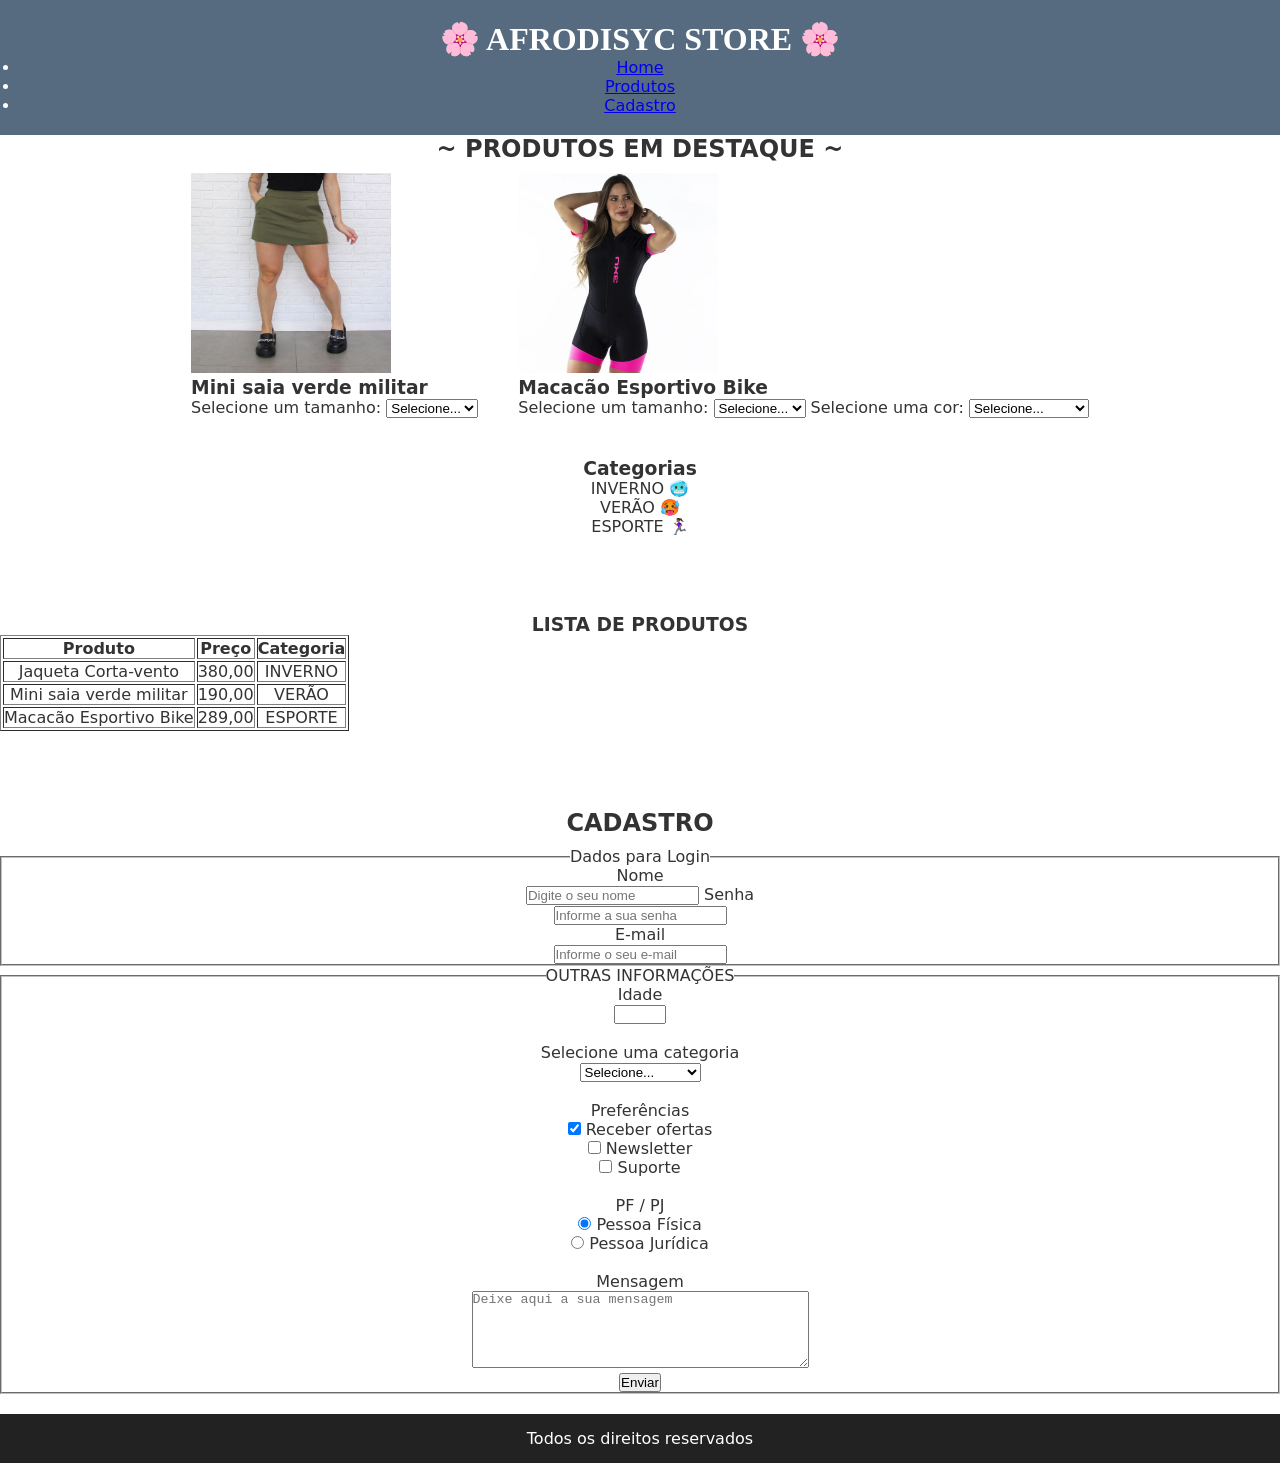
<file: index.html>
<!doctype html>
<html lang="pt-BR">
  <head>
    <meta charset="UTF-8" />
    <meta name="viewport" content="width=device-width, initial-scale=1.0" />
    <title>Document</title>
  </head>

<link rel="stylesheet" href="../CSS/style.css">
<link href="https://fonts.googleapis.com/css2?family=Pacifico&display=swap" rel="stylesheet">


  <body>
    <!-- Cabeçalho -->
    <header class="header">
      <h1>🌸 AFRODISYC STORE 🌸</h1>
      <nav class="nav-menu">
        <ul>
          <li><a href="#home">Home</a></li>
          <li><a href="#produtos">Produtos</a></li>
          <li><a href="#cadastro">Cadastro</a></li>
        </ul>
      </nav>
    </header>
    <main id="home">
      <h2>~ PRODUTOS EM DESTAQUE ~</h2>
                  <section class="products" id="produtos">
              <article>
                <img src="../img/minissaia.jpg" alt="Mini saia verde militar" width="200px" height="200px">
                <h3>Mini saia verde militar</h3>
                <label for="tam-saia">Selecione um tamanho:</label>
                <select id="tam-saia" required>
                  <option value="">Selecione...</option>
                  <option>34</option>
                  <option>36</option>
                  <option>38</option>
                  <option>40</option>
                  <option>42</option>
                  <option>46</option>
                </select>
              </article>

              <article>
                <img src="../img/macacao.png" alt="Macacão Esportivo Bike" width="200px" height="200px">
                <h3>Macacão Esportivo Bike</h3>
                <label for="tam-macacao">Selecione um tamanho:</label>
                <select id="tam-macacao" required>
                  <option value="">Selecione...</option>
                  <option>34</option>
                  <option>36</option>
                  <option>38</option>
                  <option>40</option>
                  <option>42</option>
                  <option>46</option>
                </select>

                <label for="cor-macacao">Selecione uma cor:</label>
                <select id="cor-macacao" required>
                  <option value="">Selecione...</option>
                  <option>Verde e preto</option>
                  <option>Rosa e preto</option>
                  <option>Branco e azul</option>
                  <option>Amarelo e verde</option>
                  <option>Amarelo e preto</option>
                  <option>Preto e preto</option>
                  <option>Branco e rosa</option>
                </select>
              </article>
            </section>

              

        <!-- Lista de categorias -->
        <aside class="categories">
          <h3>Categorias</h3>
          <ul>
            <li>INVERNO 🥶</li>
            <li>VERÃO 🥵</li>
            <li>ESPORTE 🏃🏾‍♀️</li>
          </ul>
        </aside>

        <br>
        <br>

        <!-- Tabela de produtos -->
        <section class="product-list">
          <h3>LISTA DE PRODUTOS</h3>

          <table border="1">
            <thead>
              <tr>
                <th>Produto</th>
                <th>Preço</th>
                <th>Categoria</th>
              </tr>
            </thead>
            <tbody>
              <tr>
                <td>Jaqueta Corta-vento</td>
                <td>380,00</td>
                <td>INVERNO</td>
              </tr>
              <tr>
                <td>Mini saia verde militar</td>
                <td>190,00</td>
                <td>VERÃO</td>
              </tr>
              <tr>
                <td>Macacão Esportivo Bike</td>
                <td>289,00</td>
                <td>ESPORTE</td>
              </tr>
            </tbody>
          </table>
        </section>
<br>
        <br>
        <!-- Formulário -->
        <section id="cadastro">
          <h2>CADASTRO</h2>
          <form class="form-cadastro" method="post" action="servidor.php">
            <fieldset>
              <legend>Dados para Login</legend>
              <label for="nome">Nome</label> <br>
              <input
                type="text"
                name="nome"
                id="nome"
                placeholder="Digite o seu nome"
                required
                minlength="3"
              />

              
              <label for="senha">Senha</label><br />
              <input
                type="password"
                name="senha"
                id="senha"
                placeholder="Informe a sua senha"
                minlength="8"
              />

              <br>
              <label for="email">E-mail</label><br />
              <input
                type="email"
                name="email"
                id="email"
                placeholder="Informe o seu e-mail"
              />
            </fieldset>

            <fieldset>
              <legend>OUTRAS INFORMAÇÕES</legend>

              <label for="idade">Idade</label><br />
              <input
                type="number"
                name="idade"
                id="idade"
                min="18"
                max="120"
                required
              />

              <br /><br />
              <label for="input-category">Selecione uma categoria</label><br />
              <select name="category" id="input-category" required>
                <option value="">Selecione...</option>

                <option value="verao">VERÃO</option>
                <option value="inverno">INVERNO</option>
                <option value="esportes">ESPORTE</option>
                <option value="demanda">SOB DEMANDA</option>
              </select>

              <br /><br />
              Preferências<br />
              <input
                type="checkbox"
                name="preferences"
                id="check-offers"
                value="pref"
                checked
              />
              <label for="check-offers">Receber ofertas</label>
              <br />
              <input
                type="checkbox"
                name="preferences"
                id="check-news"
                value="news"
              />
              <label for="check-news">Newsletter</label>
              <br />
              <input
                type="checkbox"
                name="preferences"
                id="check-sup"
                value="sup"
              />
              <label for="check-sup">Suporte</label>

              <br /><br />
              PF / PJ<br />
              <input
                type="radio"
                name="client-type"
                id="radio-pf"
                value="pf"
                checked
              />
              <label for="radio-pf">Pessoa Física</label>
              <br />
              <input type="radio" name="client-type" id="radio-pj" value="pj" />
              <label for="radio-pj">Pessoa Jurídica</label>

              <br /><br />
              <label for="msg">Mensagem</label><br />
              <textarea
                id="msg"
                name="msg"
                rows="5"
                cols="40"
                maxlength="150"
                placeholder="Deixe aqui a sua mensagem"
              ></textarea>

              <br />
              <input type="submit" value="Enviar" />
            </fieldset>
          </form>
        </section>

        
    </main>
    <footer class="footer">
      <p>Todos os direitos reservados</p>
    </footer>
  </body>
</html>
</file>
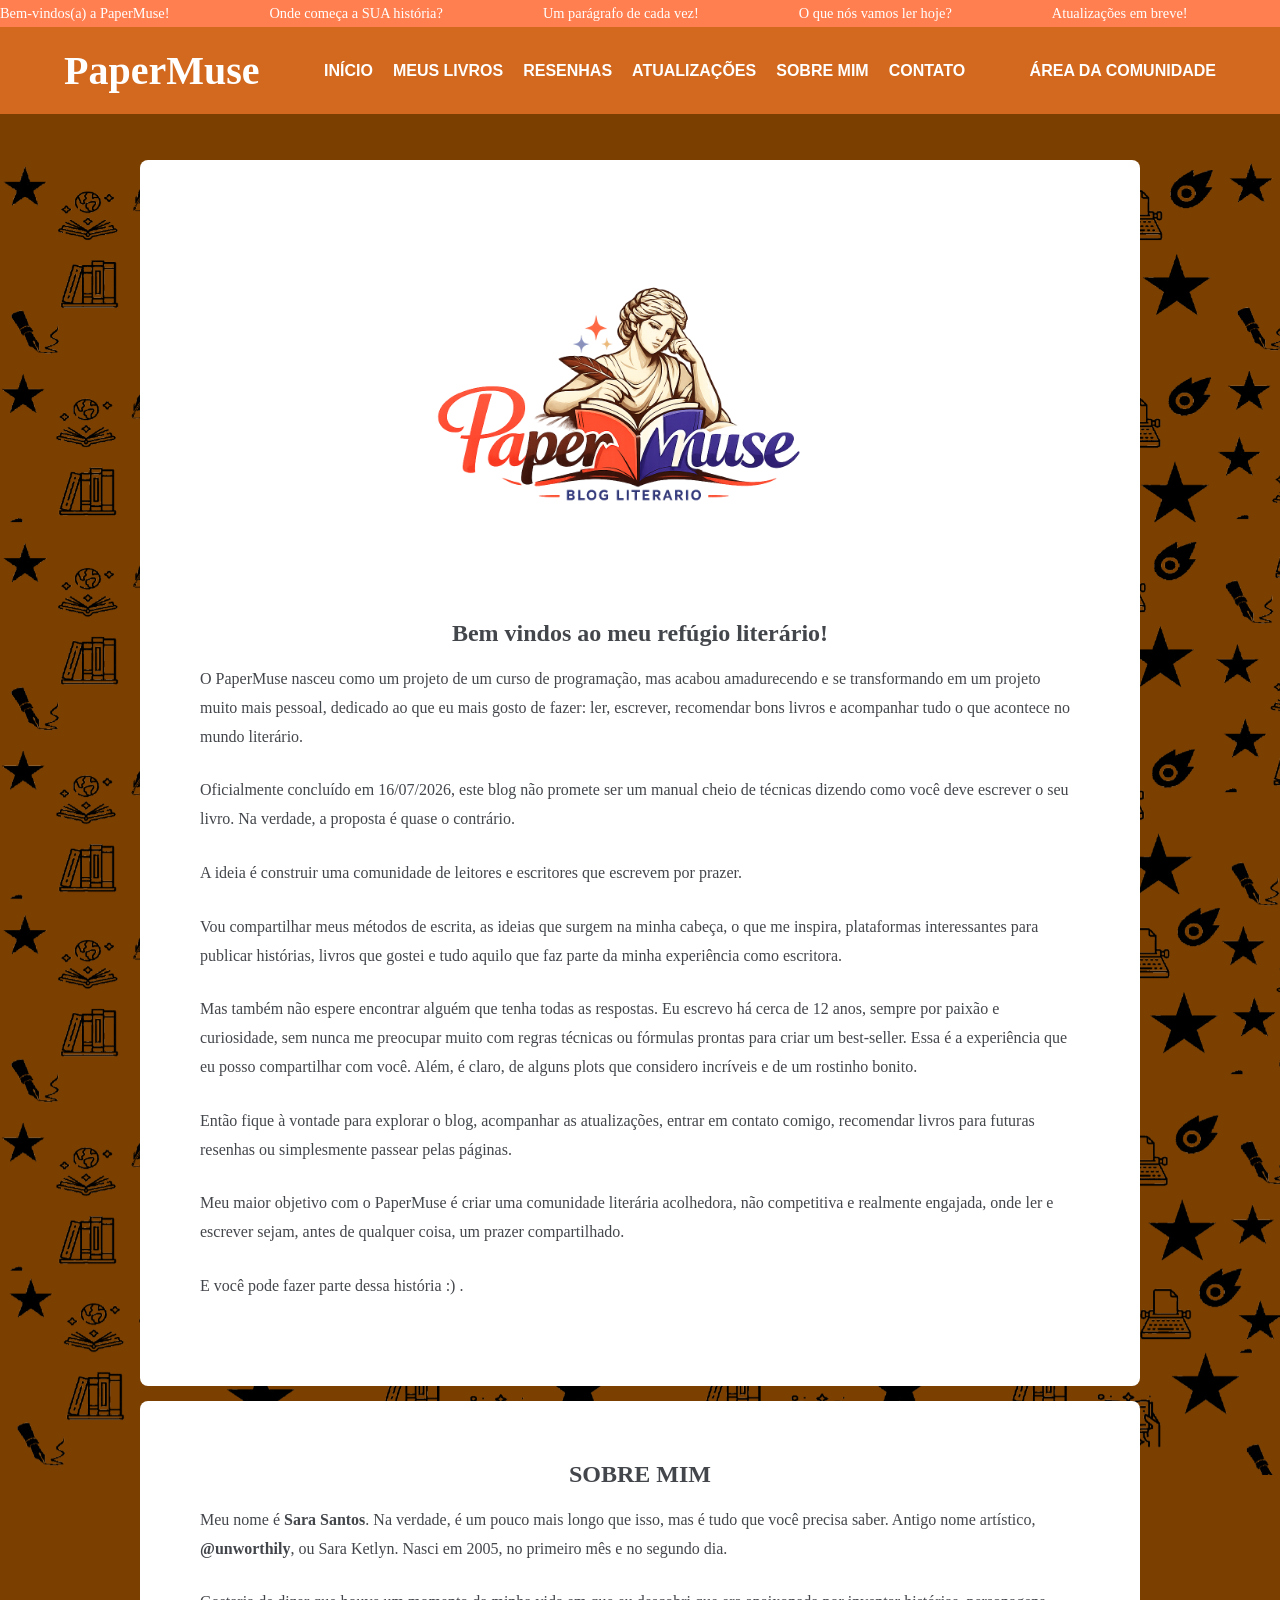
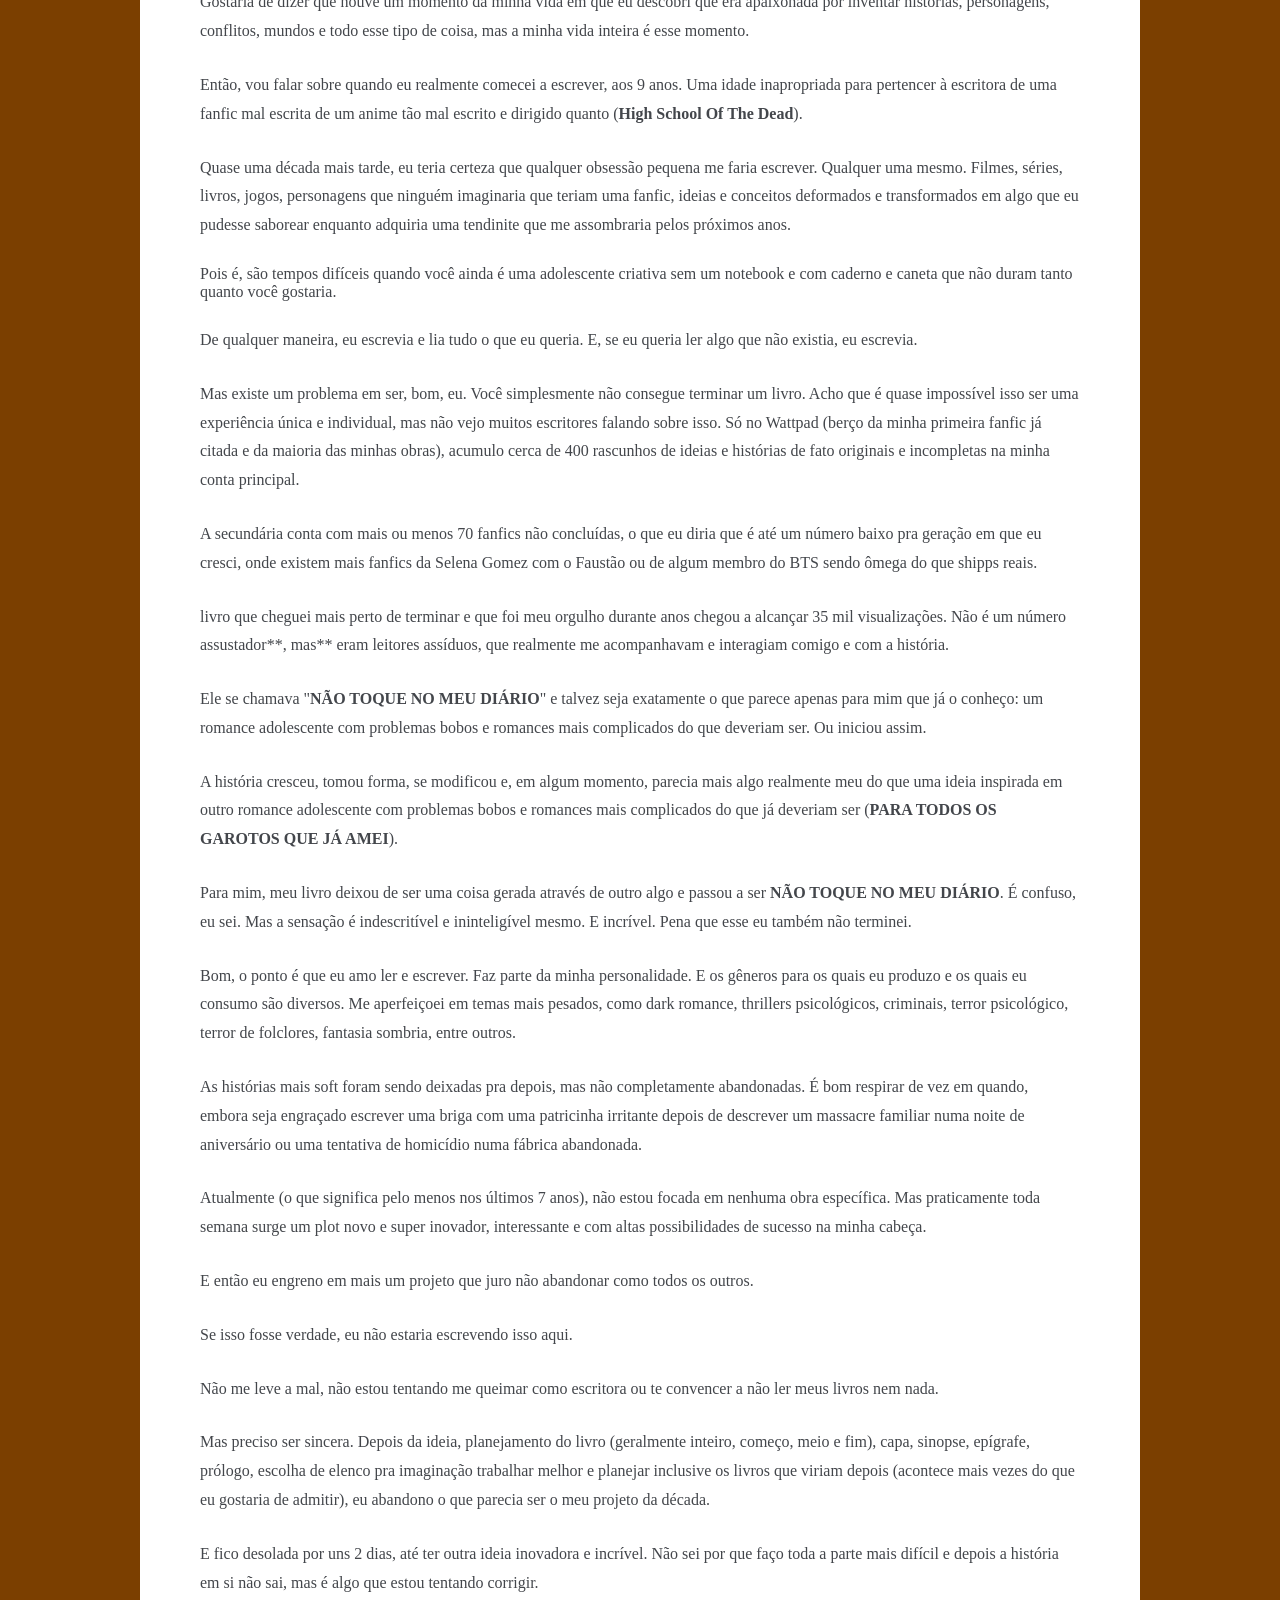
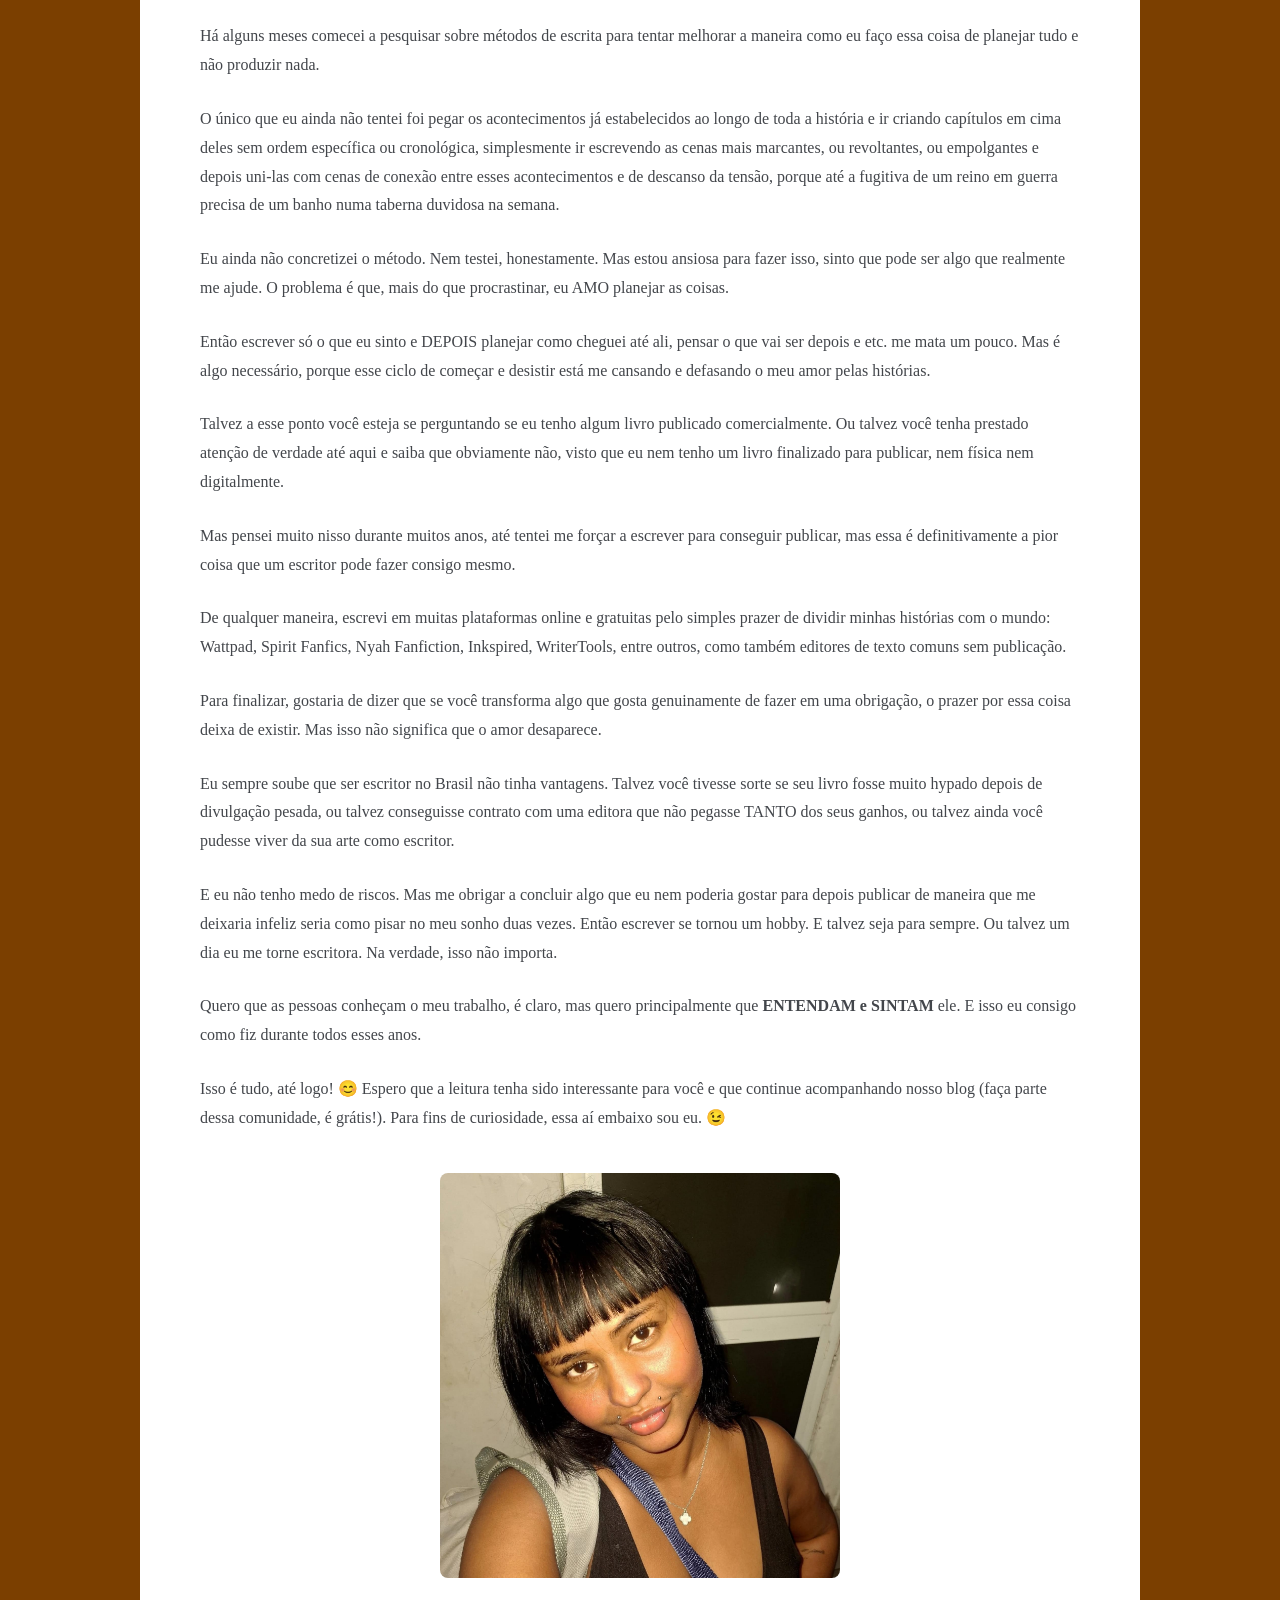
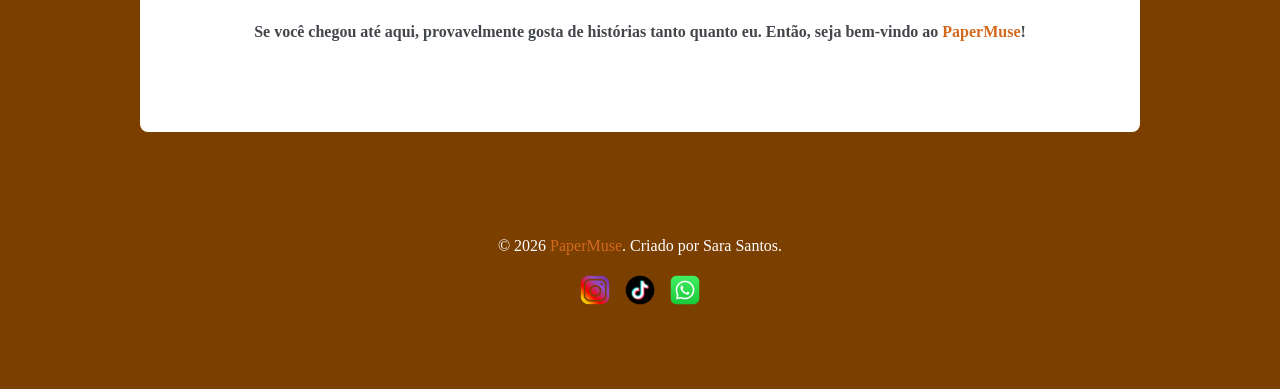
<file: PAPERMUSE/index.html>
<!DOCTYPE html>
<html lang="en">
<head>
    <meta charset="UTF-8">
    <meta name="viewport" content="width=device-width, initial-scale=1.0">
    <title>PaperMuse</title>
<!--conectar o arquivo CSS-->
<link rel="stylesheet" href="index.css">

</head>
<body>

    <img src="icones-site-img.png" class="icone-decorativo" alt="Decoração Literária">

    <header> <!--para o topo-->

        <!--barra superior pro carrossel de frases-->
        <div class="barra-carrossel">
            <div class="grupo-frases">
        <span>Bem-vindos(a) a PaperMuse!</span>
        <span>Onde começa a SUA história?</span>
        <span>Um parágrafo de cada vez!</span>
        <span>O que nós vamos ler hoje?</span>
        <span>Atualizações em breve!</span>
        <span>Bem-vindos(a) a PaperMuse!</span>
        <span>Onde começa a SUA história?</span>
        <span>Um parágrafo de cada vez!</span>
        <span>O que nós vamos ler hoje?</span>
        <span>Atualizações em breve!</span>
            </div>
            <div class="grupo-frases">
        <span>Bem-vindos(a) a PaperMuse!</span>
        <span>Onde começa a SUA história?</span>
        <span>Um parágrafo de cada vez!</span>
        <span>O que nós vamos ler hoje?</span>
        <span>Atualizações em breve!</span>
        <span>Bem-vindos(a) a PaperMuse!</span>
        <span>Onde começa a SUA história?</span>
        <span>Um parágrafo de cada vez!</span>
        <span>O que nós vamos ler hoje?</span>
        <span>Atualizações em breve!</span>
            </div>
        </div>

        <!--nome e assinantes-->
        <div class="header-principal">
            <h1 class="logo">PaperMuse</h1>
            <nav class="menu-navegacao"> <!--para o menu lateral ou superior-->
                <ul>
                    <li><a href="#inicio">INÍCIO</a></li>

                    <!--submeno MEUS LIVROS-->
                    <li><a href="#">MEUS LIVROS</a>
                        <ul class="submenu">
                            <li><a href="#">Originais</a></li> <br>
                            <li><a href="#">Fanfics</a></li> <br>
                            <li><a href="#">Contos</a></li> <br>
                        </ul>
                    </li>

                    <!--submenu RESENHAS-->
                    <li>
                        <a href="#">RESENHAS</a>
                        <ul class="submenu">
                            <li><a href="#">Romance</a></li> <br>
                            <li><a href="#">Young Adult</a></li> <br>
                            <li><a href="#">Thriller Psicológico</a></li> <br>
                            <li><a href="#">Religiosos</a></li> <br>
                            <li><a href="#">Terror Psicológico</a></li> <br>
                            <li><a href="#">Criminal</a></li> <br>
                            <li><a href="#">Horror</a></li> <br>
                            <li><a href="#">Fantasia</a></li> <br>
                            <li><a href="#">Monster Romance</a></li> <br>
                            <li><a href="#">Outros</a></li> <br>
                        </ul>
                        </li>

                    <li><a href="#">ATUALIZAÇÕES</a></li>
                    <li><a href="#sobre-mim">SOBRE MIM</a></li>
                    <li><a href="#contato">CONTATO</a></li>

                </ul>
            </nav>
            <a href="#" class="btn-comunidade">ÁREA DA COMUNIDADE</a>
        </div>

    </header>
    


    <main> <!---onde ficará o SOBRE MIM-->

<!---nova sessão: Página Inicial-->
<!--primeira caixa: home-->
<section id="inicio" class="caixa-branca">
    <img src="logo2-ppm.png" alt="Escultura grega feminina segurando uma pena enquanto olha por cima de um livro, pensativa." class="imagem-bem-vindos">
    <h1>Bem vindos ao meu refúgio literário!</h1>
    <br>
       <p> O <span class="fonte-papermusei">PaperMuse</span> nasceu como um projeto de um curso de programação, mas acabou amadurecendo e se transformando em um projeto muito mais pessoal, dedicado ao que eu mais gosto de fazer: ler, escrever, recomendar bons livros e acompanhar tudo o que acontece no mundo literário.</p>

<p>Oficialmente concluído em 16/07/2026, este blog não promete ser um manual cheio de técnicas dizendo como você deve escrever o seu livro. Na verdade, a proposta é quase o contrário.</p>

<p>A ideia é construir uma comunidade de leitores e escritores que escrevem por prazer.</p>

<p>Vou compartilhar meus métodos de escrita, as ideias que surgem na minha cabeça, o que me inspira, plataformas interessantes para publicar histórias, livros que gostei e tudo aquilo que faz parte da minha experiência como escritora.</p>

<p>Mas também não espere encontrar alguém que tenha todas as respostas. Eu escrevo há cerca de 12 anos, sempre por paixão e curiosidade, sem nunca me preocupar muito com regras técnicas ou fórmulas prontas para criar um best-seller. Essa é a experiência que eu posso compartilhar com você. Além, é claro, de alguns plots que considero incríveis e de um rostinho bonito.</p>

<p>Então fique à vontade para explorar o blog, acompanhar as atualizações, entrar em contato comigo, recomendar livros para futuras resenhas ou simplesmente passear pelas páginas.</p>

<p>Meu maior objetivo com o PaperMuse é criar uma comunidade literária acolhedora, não competitiva e realmente engajada, onde ler e escrever sejam, antes de qualquer coisa, um prazer compartilhado.</p>

<p>E você pode fazer parte dessa história :) .</p>
    </h2>
</section>



<section id="sobre-mim" class="caixa-branca">
    <h1>SOBRE MIM</h1>
    <br>
<p>Meu nome é <span class="destaque">Sara Santos</span>. Na verdade, é um pouco mais longo que isso, mas é tudo que você precisa saber. Antigo nome artístico, <span class="destaque">@unworthily</span>, ou Sara Ketlyn. Nasci em 2005, no primeiro mês e no segundo dia.
</p>
<p>Gostaria de dizer que houve um momento da minha vida em que eu descobri que era apaixonada por inventar histórias, personagens, conflitos, mundos e todo esse tipo de coisa, mas a minha vida inteira é esse momento.
</p>
<p>Então, vou falar sobre quando eu realmente comecei a escrever, aos 9 anos. Uma idade inapropriada para pertencer à escritora de uma fanfic mal escrita de um anime tão mal escrito e dirigido quanto (<span class="destaque">High School Of The Dead</span>).
</p>
<p>Quase uma década mais tarde, eu teria certeza que qualquer obsessão pequena me faria escrever. Qualquer uma mesmo. Filmes, séries, livros, jogos, personagens que ninguém imaginaria que teriam uma fanfic, ideias e conceitos deformados e transformados em algo que eu pudesse saborear enquanto adquiria uma tendinite que me assombraria pelos próximos anos.
</p>
Pois é, são tempos difíceis quando você ainda é uma adolescente criativa sem um notebook e com caderno e caneta que não duram tanto quanto você gostaria.
</p>
<P>De qualquer maneira, eu escrevia e lia tudo o que eu queria. E, se eu queria ler algo que não existia, eu escrevia.
</p>
<P>Mas existe um problema em ser, bom, eu. Você simplesmente não consegue terminar um livro. Acho que é quase impossível isso ser uma experiência única e individual, mas não vejo muitos escritores falando sobre isso. Só no Wattpad (berço da minha primeira fanfic já citada e da maioria das minhas obras), acumulo cerca de 400 rascunhos de ideias e histórias de fato originais e incompletas na minha conta principal.
</p>
<P>A secundária conta com mais ou menos 70 fanfics não concluídas, o que eu diria que é até um número baixo pra geração em que eu cresci, onde existem mais fanfics da Selena Gomez com o Faustão ou de algum membro do BTS sendo ômega do que shipps reais.
</p>
<p> livro que cheguei mais perto de terminar e que foi meu orgulho durante anos chegou a alcançar 35 mil visualizações. Não é um número assustador**, mas** eram leitores assíduos, que realmente me acompanhavam e interagiam comigo e com a história.
</p>
<p>Ele se chamava "<span class="destaque">NÃO TOQUE NO MEU DIÁRIO</span>" e talvez seja exatamente o que parece apenas para mim que já o conheço: um romance adolescente com problemas bobos e romances mais complicados do que deveriam ser. Ou iniciou assim.
</p>
<p>A história cresceu, tomou forma, se modificou e, em algum momento, parecia mais algo realmente meu do que uma ideia inspirada em outro romance adolescente com problemas bobos e romances mais complicados do que já deveriam ser (<span class="destaque">PARA TODOS OS GAROTOS QUE JÁ AMEI</span>).
</p>
<p>Para mim, meu livro deixou de ser uma coisa gerada através de outro algo e passou a ser <span class="destaque">NÃO TOQUE NO MEU DIÁRIO</span>. É confuso, eu sei. Mas a sensação é indescritível e ininteligível mesmo. E incrível. Pena que esse eu também não terminei.
</p>
<p>Bom, o ponto é que eu amo ler e escrever. Faz parte da minha personalidade. E os gêneros para os quais eu produzo e os quais eu consumo são diversos. Me aperfeiçoei em temas mais pesados, como dark romance, thrillers psicológicos, criminais, terror psicológico, terror de folclores, fantasia sombria, entre outros.
</p>
<p>As histórias mais soft foram sendo deixadas pra depois, mas não completamente abandonadas. É bom respirar de vez em quando, embora seja engraçado escrever uma briga com uma patricinha irritante depois de descrever um massacre familiar numa noite de aniversário ou uma tentativa de homicídio numa fábrica abandonada.
</p>
<p>Atualmente (o que significa pelo menos nos últimos 7 anos), não estou focada em nenhuma obra específica. Mas praticamente toda semana surge um plot novo e super inovador, interessante e com altas possibilidades de sucesso na minha cabeça.
</p>
<p>E então eu engreno em mais um projeto que juro não abandonar como todos os outros.
</p>
<p>Se isso fosse verdade, eu não estaria escrevendo isso aqui.
</p>
<p>Não me leve a mal, não estou tentando me queimar como escritora ou te convencer a não ler meus livros nem nada.
</p>
<p>Mas preciso ser sincera. Depois da ideia, planejamento do livro (geralmente inteiro, começo, meio e fim), capa, sinopse, epígrafe, prólogo, escolha de elenco pra imaginação trabalhar melhor e planejar inclusive os livros que viriam depois (acontece mais vezes do que eu gostaria de admitir), eu abandono o que parecia ser o meu projeto da década.
</p>
<p>E fico desolada por uns 2 dias, até ter outra ideia inovadora e incrível. Não sei por que faço toda a parte mais difícil e depois a história em si não sai, mas é algo que estou tentando corrigir.
</p>
<p>Há alguns meses comecei a pesquisar sobre métodos de escrita para tentar melhorar a maneira como eu faço essa coisa de planejar tudo e não produzir nada.
</p>
<p>O único que eu ainda não tentei foi pegar os acontecimentos já estabelecidos ao longo de toda a história e ir criando capítulos em cima deles sem ordem específica ou cronológica, simplesmente ir escrevendo as cenas mais marcantes, ou revoltantes, ou empolgantes e depois uni-las com cenas de conexão entre esses acontecimentos e de descanso da tensão, porque até a fugitiva de um reino em guerra precisa de um banho numa taberna duvidosa na semana.
</p>
<p>Eu ainda não concretizei o método. Nem testei, honestamente. Mas estou ansiosa para fazer isso, sinto que pode ser algo que realmente me ajude. O problema é que, mais do que procrastinar, eu AMO planejar as coisas.
</p>
<p>Então escrever só o que eu sinto e DEPOIS planejar como cheguei até ali, pensar o que vai ser depois e etc. me mata um pouco. Mas é algo necessário, porque esse ciclo de começar e desistir está me cansando e defasando o meu amor pelas histórias.
</p>
<p>Talvez a esse ponto você esteja se perguntando se eu tenho algum livro publicado comercialmente. Ou talvez você tenha prestado atenção de verdade até aqui e saiba que obviamente não, visto que eu nem tenho um livro finalizado para publicar, nem física nem digitalmente.
</p>
<p>Mas pensei muito nisso durante muitos anos, até tentei me forçar a escrever para conseguir publicar, mas essa é definitivamente a pior coisa que um escritor pode fazer consigo mesmo.
</p>
<p>De qualquer maneira, escrevi em muitas plataformas online e gratuitas pelo simples prazer de dividir minhas histórias com o mundo: Wattpad, Spirit Fanfics, Nyah Fanfiction, Inkspired, WriterTools, entre outros, como também editores de texto comuns sem publicação.
</p>
<p>Para finalizar, gostaria de dizer que se você transforma algo que gosta genuinamente de fazer em uma obrigação, o prazer por essa coisa deixa de existir. Mas isso não significa que o amor desaparece.
</p>
<p>Eu sempre soube que ser escritor no Brasil não tinha vantagens. Talvez você tivesse sorte se seu livro fosse muito hypado depois de divulgação pesada, ou talvez conseguisse contrato com uma editora que não pegasse TANTO dos seus ganhos, ou talvez ainda você pudesse viver da sua arte como escritor.
</p>
<p>E eu não tenho medo de riscos. Mas me obrigar a concluir algo que eu nem poderia gostar para depois publicar de maneira que me deixaria infeliz seria como pisar no meu sonho duas vezes. Então escrever se tornou um hobby. E talvez seja para sempre. Ou talvez um dia eu me torne escritora. Na verdade, isso não importa.
</p>
<p>Quero que as pessoas conheçam o meu trabalho, é claro, mas quero principalmente que <span class="destaque">ENTENDAM e SINTAM</span> ele. E isso eu consigo como fiz durante todos esses anos.
</p>
<p>Isso é tudo, até logo! 😊 Espero que a leitura tenha sido interessante para você e que continue acompanhando nosso blog (faça parte dessa comunidade, é grátis!). Para fins de curiosidade, essa aí embaixo sou eu. 😉
</p>

<!--minha foto aqui-->
<img src="soueu.jpeg" alt="Garota negra de cabelo preto e franja, sorriso discreto" class="foto-perfil">

<p> <p class="frase-final">Se você chegou até aqui, provavelmente gosta de histórias tanto quanto eu. Então, seja bem-vindo ao <span class="fonte-papermuse">PaperMuse</span>!</p>
</p>  
    </section>
    </main>


    <footer> <!--para as informações de contato e redes sociais no final-->
        <footer id="contato" >
<div class="footer-conteudo">
    <p>&copy; 2026 <span class="fonte-papermuse">PaperMuse</span>. Criado por Sara Santos.</p>
    <div class="redes-sociais">
        <a href="https://www.instagram.com/sara_ksantxs/" target="_blank">
            <img src="img-instagram.png" alt="Siga-me no Instagram!">
        </a>

        <a href="https://www.tiktok.com/@sara_ketlxn?_r=1&_t=ZS-9861s4DhTuB" target="_blank">
            <img src="img-tiktok.png" alt="Siga-me no TikTok!">
        </a>

        <a href="https://wa.me/5521976302952" target="_blank">
            <img src="img-whatsapp.png" alt="Entre em contato comigo pelo whatsapp!">
        </a>
    </div>
</div>
    </footer>


</body>
</html>
</file>
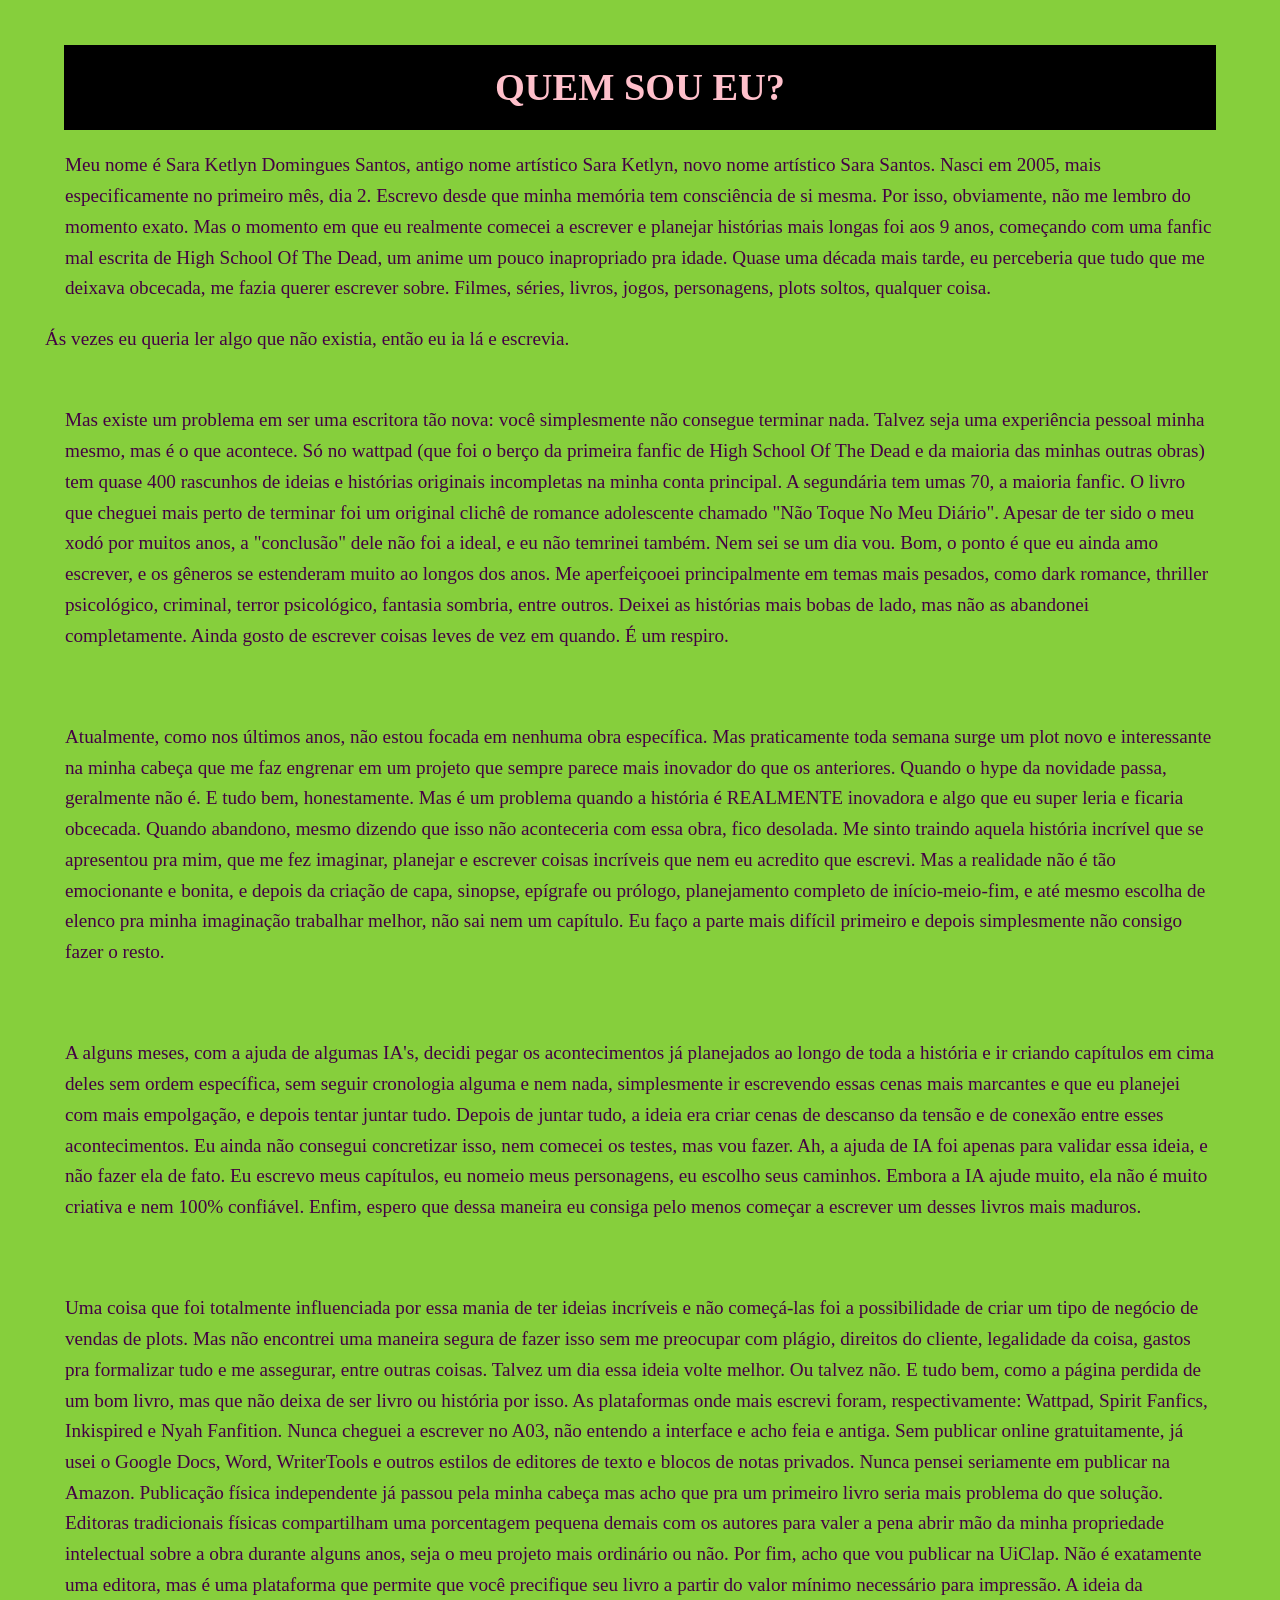
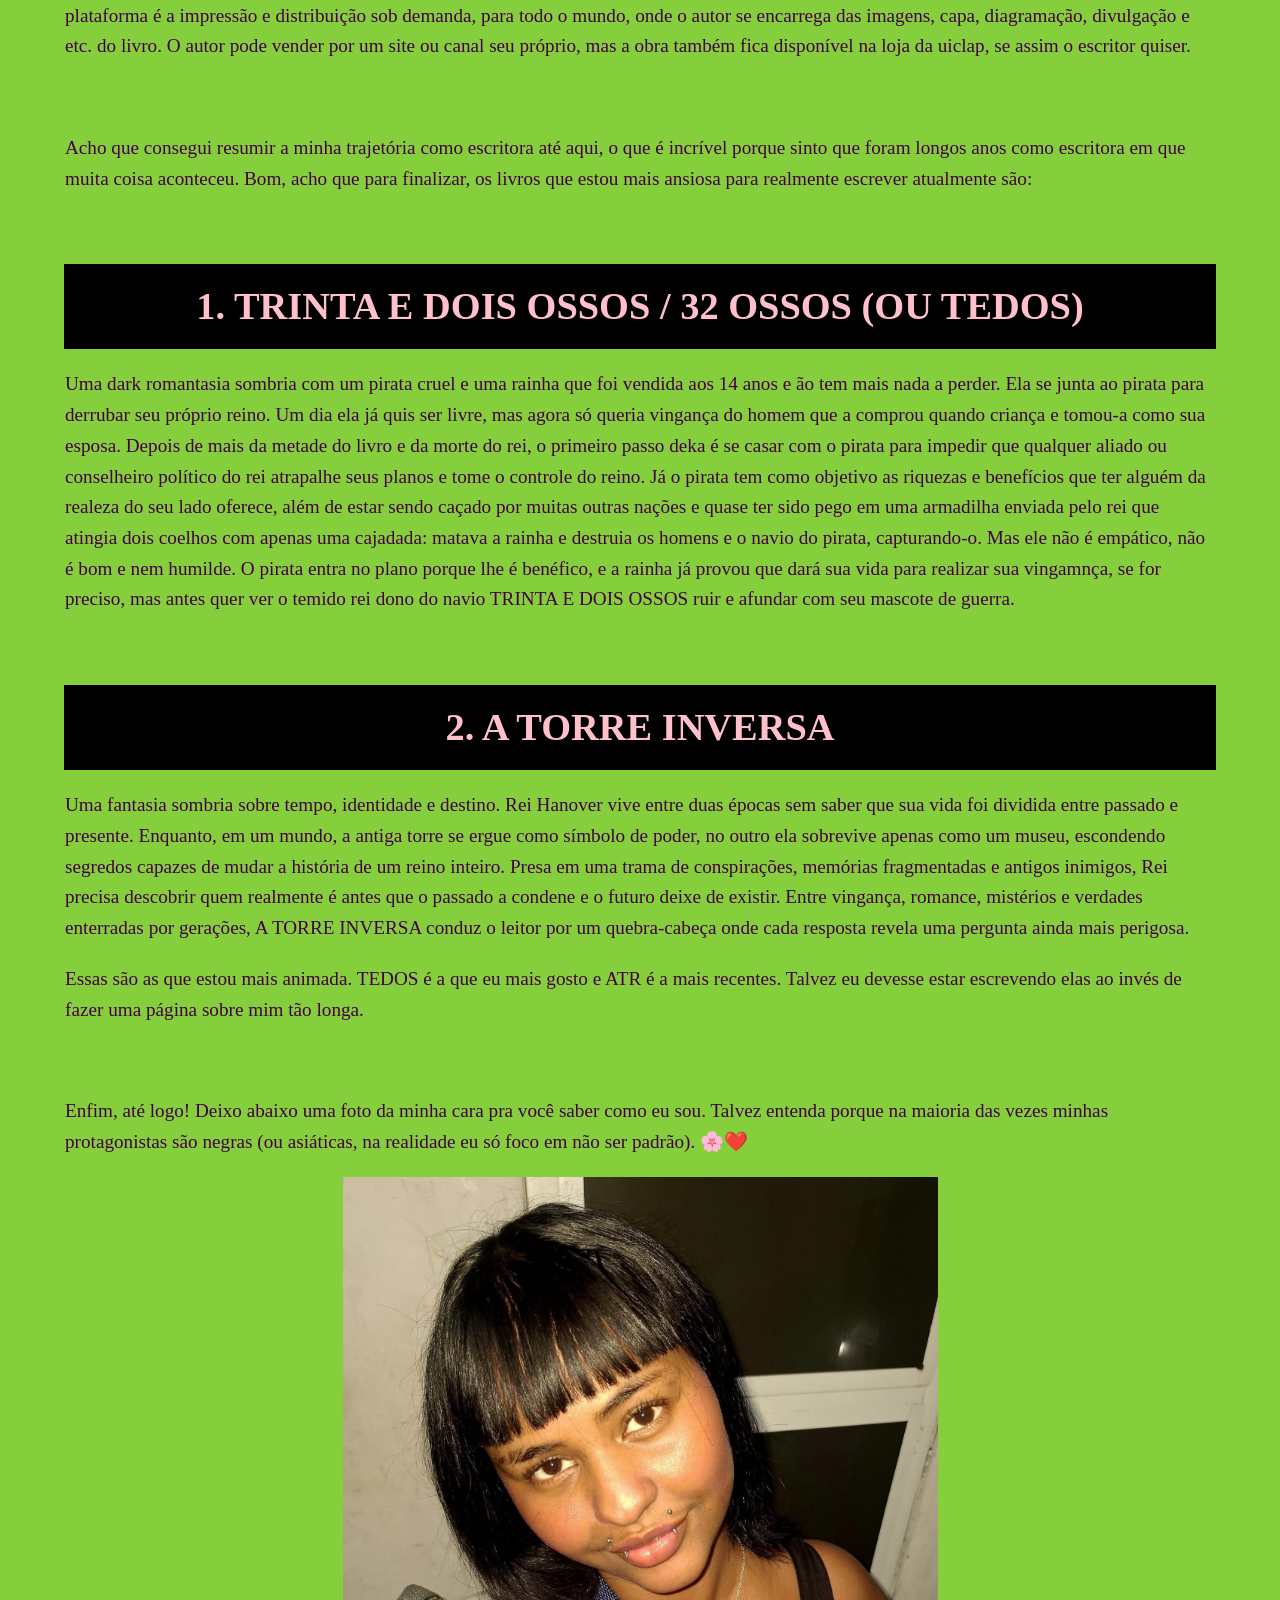
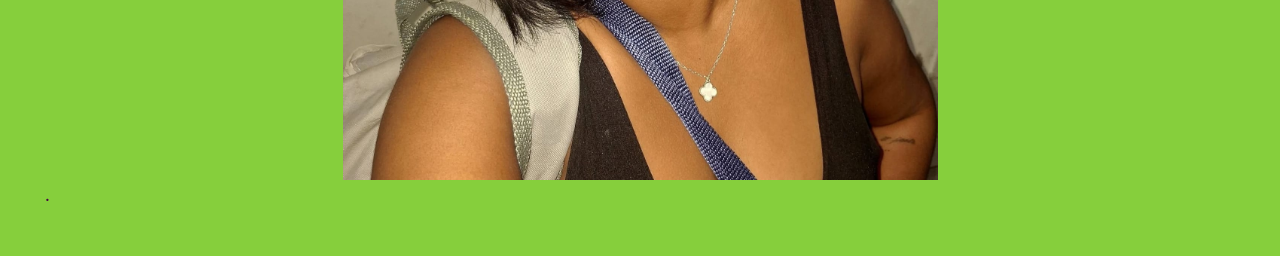
<file: sitehobbiesarak.html>
<!DOCTYPE html>
<html lang="pt - BR">
<head>
    <meta charset="UTF-8">
    <meta name="viewport" content="width=device-width, initial-scale=1.0">
    <title>História de Escritora</title>

    
<!-- CSS externo -->
    <link rel="stylesheet" href="../CSS/introcss.css">


</head>
<body>
    <h1>QUEM SOU EU?</h1>
    <p>Meu nome é Sara Ketlyn Domingues Santos, antigo nome artístico Sara Ketlyn, novo nome artístico Sara Santos. Nasci em 2005, mais especificamente no primeiro mês, dia 2.
    Escrevo desde que minha memória tem consciência de si mesma. Por isso, obviamente, não me lembro do momento exato. Mas o momento em que eu realmente comecei a escrever e planejar histórias mais longas foi aos 9 anos, começando com uma fanfic mal escrita de High School Of The Dead, um anime um pouco inapropriado pra idade.
    Quase uma década mais tarde, eu perceberia que tudo que me deixava obcecada, me fazia querer escrever sobre. Filmes, séries, livros, jogos, personagens, plots soltos, qualquer coisa. <blockquote> Ás vezes eu queria ler algo que não existia, então eu ia lá e escrevia.</blockquote>
    <br>
    <p>Mas existe um problema em ser uma escritora tão nova: você simplesmente não consegue terminar nada. Talvez seja uma experiência pessoal minha mesmo, mas é o que acontece. Só no wattpad (que foi o berço da primeira fanfic de High School Of The Dead e da maioria das minhas outras obras) tem quase 400 rascunhos de ideias e histórias originais incompletas na minha conta principal. A segundária tem umas 70, a maioria fanfic.
    O livro que cheguei mais perto de terminar foi um original clichê de romance adolescente chamado "Não Toque No Meu Diário". Apesar de ter sido o meu xodó por muitos anos, a "conclusão" dele não foi a ideal, e eu não temrinei também. Nem sei se um dia vou.
    Bom, o ponto é que eu ainda amo escrever, e os gêneros se estenderam muito ao longos dos anos. Me aperfeiçooei principalmente em temas mais pesados, como dark romance, thriller psicológico, criminal, terror psicológico, fantasia sombria, entre outros. Deixei as histórias mais bobas de lado, mas não as abandonei completamente. Ainda gosto de escrever coisas leves de vez em quando. É um respiro.</p>
    <br>
    <p>Atualmente, como nos últimos anos, não estou focada em nenhuma obra específica. Mas praticamente toda semana surge um plot novo e interessante na minha cabeça que me faz engrenar em um projeto que sempre parece mais inovador do que os anteriores. Quando o hype da novidade passa, geralmente não é. E tudo bem, honestamente.
    Mas é um problema quando a história é REALMENTE inovadora e algo que eu super leria e ficaria obcecada. Quando abandono, mesmo dizendo que isso não aconteceria com essa obra, fico desolada. Me sinto traindo aquela história incrível que se apresentou pra mim, que me fez imaginar, planejar e escrever coisas incríveis que nem eu acredito que escrevi.
    Mas a realidade não é tão emocionante e bonita, e depois da criação de capa, sinopse, epígrafe ou prólogo, planejamento completo de início-meio-fim, e até mesmo escolha de elenco pra minha imaginação trabalhar melhor, não sai nem um capítulo. Eu faço a parte mais difícil primeiro e depois simplesmente não consigo fazer o resto.</p>
    <br>
    <p>A alguns meses, com a ajuda de algumas IA's, decidi pegar os acontecimentos já planejados ao longo de toda a história e ir criando capítulos em cima deles sem ordem específica, sem seguir cronologia alguma e nem nada, simplesmente ir escrevendo essas cenas mais marcantes e que eu planejei com mais empolgação, e depois tentar juntar tudo. Depois de juntar tudo, a ideia era criar cenas de descanso da tensão e de conexão entre esses acontecimentos.
    Eu ainda não consegui concretizar isso, nem comecei os testes, mas vou fazer. Ah, a ajuda de IA foi apenas para validar essa ideia, e não fazer ela de fato. Eu escrevo meus capítulos, eu nomeio meus personagens, eu escolho seus caminhos. Embora a IA ajude muito, ela não é muito criativa e nem 100% confiável. Enfim, espero que dessa maneira eu consiga pelo menos começar a escrever um desses livros mais maduros.</p>
    <br>
    <p>Uma coisa que foi totalmente influenciada por essa mania de ter ideias incríveis e não começá-las foi a possibilidade de criar um tipo de negócio de vendas de plots. Mas não encontrei uma maneira segura de fazer isso sem me preocupar com plágio, direitos do cliente, legalidade da coisa, gastos pra formalizar tudo e me assegurar, entre outras coisas. Talvez um dia essa ideia volte melhor. Ou talvez não.
    E tudo bem, como a página perdida de um bom livro, mas que não deixa de ser livro ou história por isso.
    As plataformas onde mais escrevi foram, respectivamente: Wattpad, Spirit Fanfics, Inkispired e Nyah Fanfition. Nunca cheguei a escrever no A03, não entendo a interface e acho feia e antiga. Sem publicar online gratuitamente, já usei o Google Docs, Word, WriterTools e outros estilos de editores de texto e blocos de notas privados. Nunca pensei seriamente em publicar na Amazon. Publicação física independente
    já passou pela minha cabeça mas acho que pra um primeiro livro seria mais problema do que solução. Editoras tradicionais físicas compartilham uma porcentagem pequena demais com os autores para valer a pena abrir mão da minha propriedade intelectual sobre a obra durante alguns anos, seja o meu projeto mais ordinário ou não. Por fim, acho que vou publicar na UiClap. Não é
    exatamente uma editora, mas é uma plataforma que permite que você precifique seu livro a partir do valor mínimo necessário para impressão. A ideia da plataforma é a impressão e distribuição sob demanda, para todo o mundo, onde o autor se encarrega das imagens, capa, diagramação, divulgação e etc. do livro. O autor pode vender por um site ou canal seu próprio, mas a obra também fica disponível na loja da uiclap, se assim o escritor quiser.</p>
    <br>
    <p> Acho que consegui resumir a minha trajetória como escritora até aqui, o que é incrível porque sinto que foram longos anos como escritora em que muita coisa aconteceu. Bom, acho que para finalizar, os livros que estou mais ansiosa para realmente escrever atualmente são:</p>
    <br>
    <h1> 1. TRINTA E DOIS OSSOS / 32 OSSOS (OU TEDOS) </h1>
    <p>Uma dark romantasia sombria com um pirata cruel e uma rainha que foi vendida aos 14 anos e ão tem mais nada a perder. Ela se junta ao pirata para derrubar seu próprio reino. Um dia ela já quis ser livre, mas agora só queria vingança do homem que a comprou quando criança e tomou-a como sua esposa.
    Depois de mais da metade do livro e da morte do rei, o primeiro passo deka é se casar com o pirata para impedir que qualquer aliado ou conselheiro político do rei atrapalhe seus planos e tome o controle do reino. Já o pirata tem como objetivo as riquezas e benefícios que ter alguém da realeza do seu lado oferece, além de estar sendo caçado por muitas outras nações e quase ter sido
    pego em uma armadilha enviada pelo rei que atingia dois coelhos com apenas uma cajadada: matava a rainha e destruia os homens e o navio do pirata, capturando-o. Mas ele não é empático, não é bom e nem humilde. O pirata entra no plano porque lhe é benéfico, e a rainha já provou que dará sua vida para realizar sua vingamnça, se for preciso, mas antes quer ver o temido rei dono do navio TRINTA E DOIS OSSOS ruir e afundar com seu mascote de guerra.</p>
    <br>
    <h1>2. A TORRE INVERSA</h1>
    <p>Uma fantasia sombria sobre tempo, identidade e destino. Rei Hanover vive entre duas épocas sem saber que sua vida foi dividida entre passado e presente. Enquanto, em um mundo, a antiga torre se ergue como símbolo de poder, no outro ela sobrevive apenas como um museu, escondendo segredos capazes de mudar a história de um reino inteiro. Presa em uma trama de conspirações, memórias fragmentadas e antigos inimigos, Rei precisa descobrir quem realmente
    é antes que o passado a condene e o futuro deixe de existir. Entre vingança, romance, mistérios e verdades enterradas por gerações, A TORRE INVERSA conduz o leitor por um quebra-cabeça onde cada resposta revela uma pergunta ainda mais perigosa.</p>
    <p> Essas são as que estou mais animada. TEDOS é a que eu mais gosto e ATR é a mais recentes. Talvez eu devesse estar escrevendo elas ao invés de fazer uma página sobre mim tão longa.
    </p>
    <br>
    <p> Enfim, até logo! Deixo abaixo uma foto da minha cara pra você saber como eu sou. Talvez entenda porque na maioria das vezes minhas protagonistas são negras (ou asiáticas, na realidade eu só foco em não ser padrão). 🌸❤️ </p>
    <style>
    img {
  display: block;   /* transforma a imagem em bloco */
  margin: auto;     /* distribui espaço igual nas laterais */
  width: 50%;       /* opcional: define largura menor que o container */
}
</style>

    <img src="../img/soueu.jpeg" alt="foto de Sara Ketlyn Domingues Santos, uma jovem adulta negra com franja e cabelo e liso e piercing nos lábios, sorrindo discretamente para a câmera" width="auto" height="auto">.

</body>
</html>
</file>
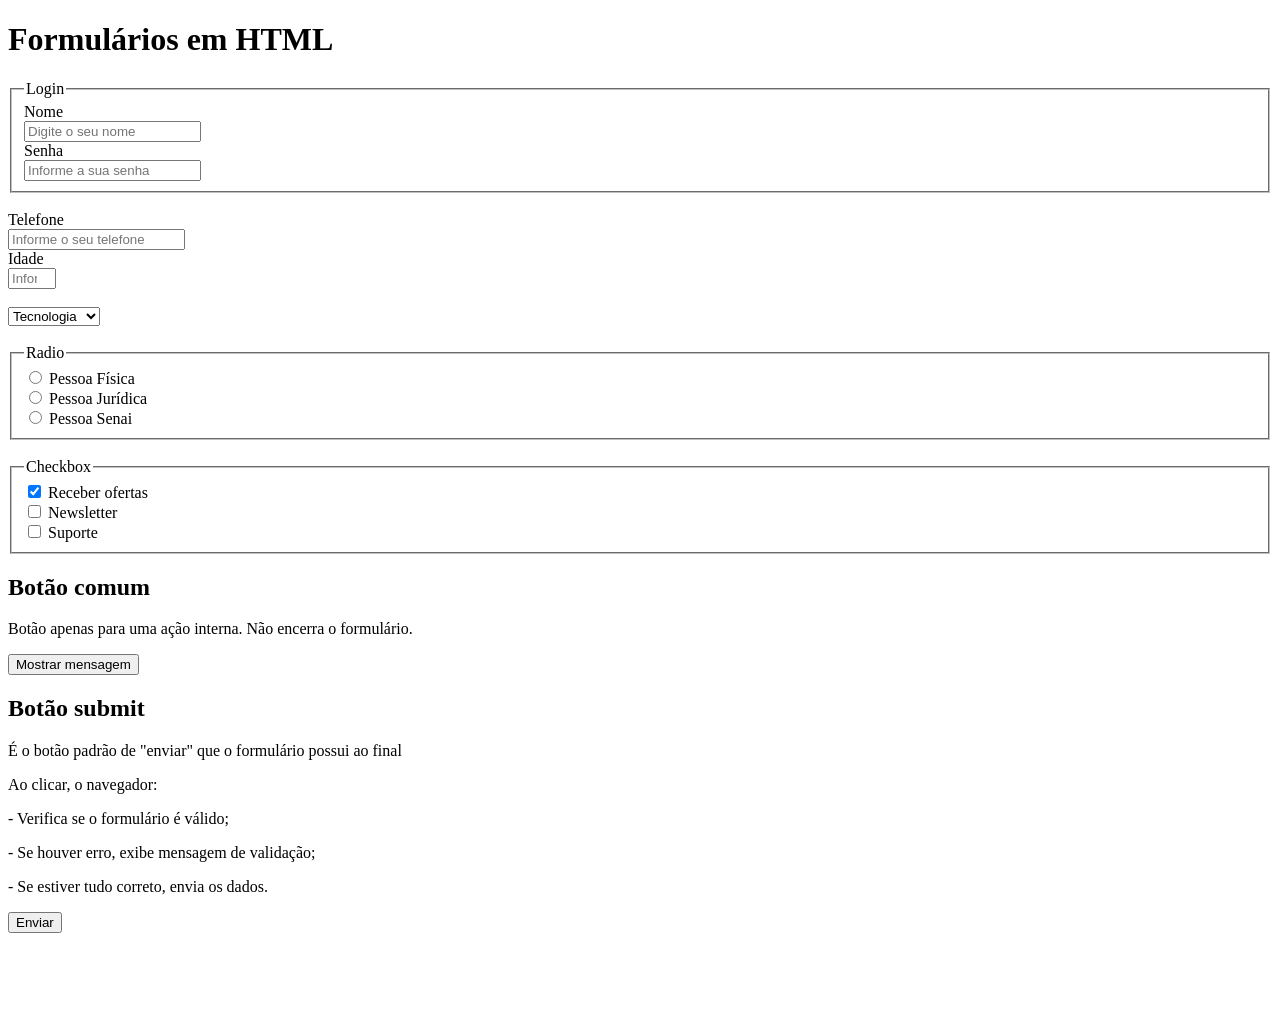
<file: exaulas/form.html>
<!doctype html>
<html lang="pt-BR">
  <head>
    <meta charset="UTF-8" /> <!-- Define o conjunto de caracteres -->
    <meta name="viewport" content="width=device-width, initial-scale=1.0" /> <!-- Ajusta layout para dispositivos móveis -->
    <title>Formulário</title>
  </head>
  <body>
    <h1>Formulários em HTML</h1>

    <form method="post" action="servidor.php"> <!-- Envia dados via POST para servidor.php -->
      <fieldset> <!-- Grupo de campos -->
        <legend>Login</legend> <!-- Título do grupo -->
        
        <label for="nome">Nome</label><br /> <!-- Rótulo do campo nome -->
        <input type="text" id="nome" name="nome" placeholder="Digite o seu nome" required minlength="5" maxlength="15" /> <!-- Campo de texto com validação -->
        
        <br />
        <label for="senha">Senha</label><br /> <!-- Rótulo do campo senha -->
        <input type="password" id="senha" name="senha" placeholder="Informe a sua senha" /> <!-- Campo de senha -->
      </fieldset>

      <br />
      <label for="tel">Telefone</label><br /> <!-- Rótulo do campo telefone -->
      <input type="tel" id="tel" name="tel" placeholder="Informe o seu telefone" /> <!-- Campo de telefone -->

      <br />
      <label for="idade">Idade</label><br /> <!-- Rótulo do campo idade -->
      <input type="number" id="idade" name="idade" placeholder="Informe a sua idade" min="12" max="21" required /> <!-- Campo numérico com limites -->
      
      <br /><br /> <!-- Espaçamento -->
      <select name="category" id="input-category"> <!-- Menu suspenso -->
        <option value="">Selecione...</option>
        <option value="eletronicos">Eletrônicos</option>
        <option value="moda">Moda</option>
        <option value="ti" selected>Tecnologia</option> <!-- Opção padrão -->
      </select>

      <br /><br />
      <fieldset>
        <legend>Radio</legend> <!-- Grupo de botões de opção -->
        <input type="radio" name="client-type" id="radio-pf" value="pf" /> <!-- Opção Pessoa Física -->
        <label for="radio-pf">Pessoa Física</label>
        <br />
        <input type="radio" name="client-type" id="radio-pj" value="pj" /> <!-- Opção Pessoa Jurídica -->
        <label for="radio-pj">Pessoa Jurídica</label>
        <br />
        <input type="radio" name="client-type" id="radio-ps" value="ps" /> <!-- Opção Pessoa Senai -->
        <label for="radio-ps">Pessoa Senai</label>
      </fieldset>

      <br />
      <fieldset>
        <legend>Checkbox</legend> <!-- Grupo de caixas de seleção -->
        <input type="checkbox" id="check-offers" name="preferences" value="offers" checked /> <!-- Opção Receber ofertas -->
        <label for="check-offers">Receber ofertas</label>
        <br />
        <input type="checkbox" id="check-news" name="preferences" value="news" /> <!-- Opção Newsletter -->
        <label for="check-news">Newsletter</label>
        <br />
        <input type="checkbox" id="check-sup" name="preferences" value="sup" /> <!-- Opção Suporte -->
        <label for="check-sup">Suporte</label>
      </fieldset>

      <h2>Botão comum</h2>
      <p>Botão apenas para uma ação interna. Não encerra o formulário.</p>
      <input type="button" value="Mostrar mensagem" onclick="alert('Olá!')" /> <!-- Botão que dispara alerta -->

      <h2>Botão submit</h2>
      <p>É o botão padrão de "enviar" que o formulário possui ao final</p>
      <p>Ao clicar, o navegador:</p>
      <p>- Verifica se o formulário é válido;</p>
      <p>- Se houver erro, exibe mensagem de validação;</p>
      <p>- Se estiver tudo correto, envia os dados.</p>
      <input type="submit" value="Enviar" /> <!-- Botão que envia o formulário -->
    </form>

    <br><br><br><br> <!-- Espaçamento -->
  </body>
</html>
</file>
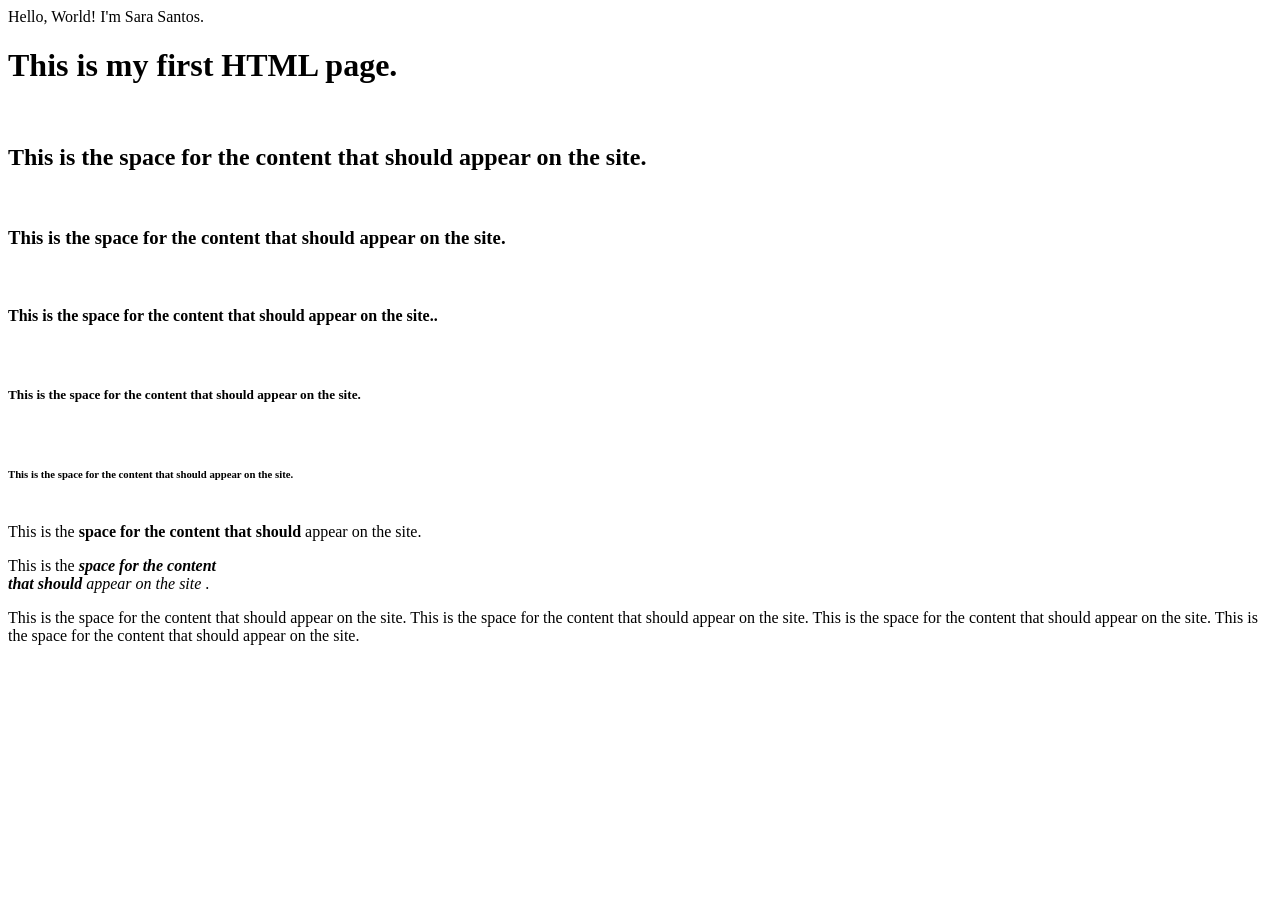
<file: exaulas/helloword.html>
<!DOCTYPE html>
<html lang="pt - BR">
<head>
    <meta charset="UTF-8">
    <meta name="viewport" content="width=device-width, initial-scale=1.0">
    <meta name ="description" content="Hello, World! I'm Sara.">
    <title>Hello, World! SARA SANTOS</title>
</head>
<body>
    Hello, World! I'm Sara Santos. <br> <!-- Pula uma linha -->
    <h1>This is my first HTML page. </h1> <br>
    <h2>This is the space for the content that should appear on the site. </h2> <br>
    <h3>This is the space for the content that should appear on the site. </h3> <br>
    <h4>This is the space for the content that should appear on the site.. </h4> <br>
    <h5>This is the space for the content that should appear on the site. </h5> <br>
    <h6>This is the space for the content that should appear on the site. </h6> <br>
    This is the <b> space for the content that should</b> appear on the site.
    <p> This is the <i > <b> space for the content <br> that should </b> appear on the site </i>. </p>
     This is the space for the content that should appear on the site.
     This is the space for the content that should appear on the site.
     This is the space for the content that should appear on the site.
     This is the space for the content that should appear on the site.

</body>
</html>
</file>
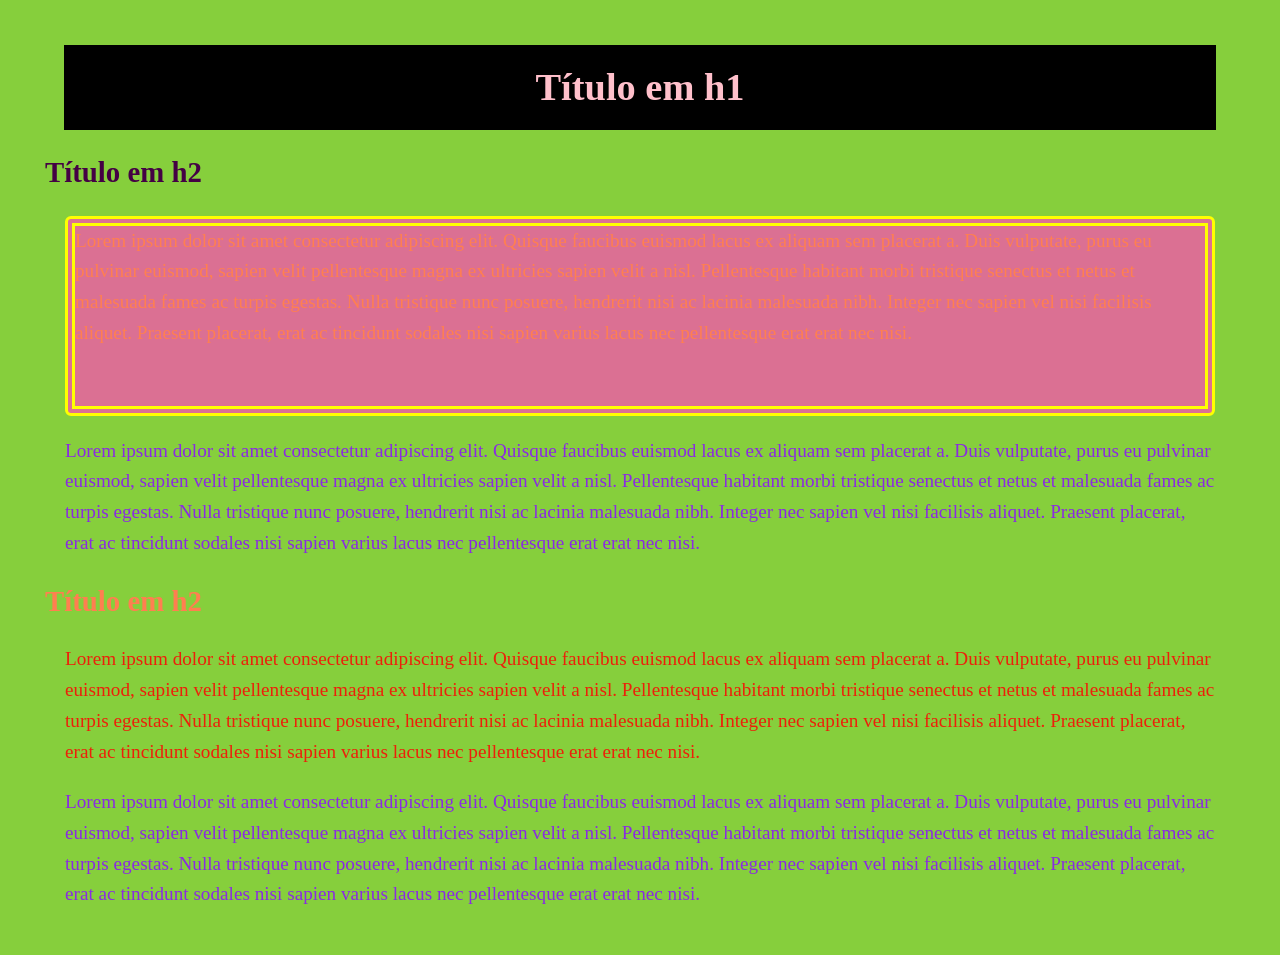
<file: exaulas/introcss.html>
<!DOCTYPE html>
<html lang="pt-BR">
<head>
    <meta charset="UTF-8">
    <meta name="viewport" content="width=device-width, initial-scale=1.0">
    <title>Introdução ao CSS</title>

<!-- CSS externo -->
    <link rel="stylesheet" href="../CSS/introcss.css"> <!---href é o caminho para o arquivo CSS. link rel é a relação entre o documento HTML e o arquivo CSS
    stylesheet é o tipo de relação-->

    <style>
        /* CSS interno */
p {
    color:blueviolet
}

    </style>

</head>
<body>
    <h1>Título em h1</h1>

    <h2>Título em h2</h2>

    <!--a href é o atributo que define o endereço da página para a qual o link aponta. target é o atributo que define onde o link será aberto. _blank significa que o link será aberto em uma nova aba. -->
    <p id="intro">
       <a href="https://www.google.com/?zx=1783953429310" target="_blank"> Lorem ipsum dolor sit amet consectetur adipiscing elit. Quisque faucibus 
        euismod lacus ex aliquam sem placerat a. Duis vulputate, purus eu pulvinar 
        euismod, sapien velit pellentesque magna ex ultricies sapien velit a nisl. 
        Pellentesque habitant morbi tristique senectus et netus et malesuada fames ac 
        turpis egestas. Nulla tristique nunc posuere, hendrerit nisi ac lacinia 
        malesuada nibh. Integer nec sapien vel nisi facilisis aliquet. Praesent 
        placerat, erat ac tincidunt sodales nisi sapien varius lacus nec 
        pellentesque erat erat nec nisi. </p>
        

        <p class="azul">Lorem ipsum dolor sit amet consectetur adipiscing elit. Quisque faucibus 
        euismod lacus ex aliquam sem placerat a. Duis vulputate, purus eu pulvinar 
        euismod, sapien velit pellentesque magna ex ultricies sapien velit a nisl. 
        Pellentesque habitant morbi tristique senectus et netus et malesuada fames ac 
        turpis egestas. Nulla tristique nunc posuere, hendrerit nisi ac lacinia 
        malesuada nibh. Integer nec sapien vel nisi facilisis aliquet. Praesent 
        placerat, erat ac tincidunt sodales nisi sapien varius lacus nec 
        pellentesque erat erat nec nisi.</p>
    

    <h2>Título em h2</h2>

    <!--CSS INLINE-->
    <p style="color: rgba(255, 0, 0, 0.849);">Lorem ipsum dolor sit amet consectetur adipiscing elit. Quisque faucibus 
        euismod lacus ex aliquam sem placerat a. Duis vulputate, purus eu pulvinar 
        euismod, sapien velit pellentesque magna ex ultricies sapien velit a nisl. 
        Pellentesque habitant morbi tristique senectus et netus et malesuada fames ac 
        turpis egestas. Nulla tristique nunc posuere, hendrerit nisi ac lacinia 
        malesuada nibh. Integer nec sapien vel nisi facilisis aliquet. Praesent 
        placerat, erat ac tincidunt sodales nisi sapien varius lacus nec 
        pellentesque erat erat nec nisi.</p>


        <p>
            Lorem ipsum dolor sit amet consectetur adipiscing elit. Quisque faucibus 
        euismod lacus ex aliquam sem placerat a. Duis vulputate, purus eu pulvinar 
        euismod, sapien velit pellentesque magna ex ultricies sapien velit a nisl. 
        Pellentesque habitant morbi tristique senectus et netus et malesuada fames ac 
        turpis egestas. Nulla tristique nunc posuere, hendrerit nisi ac lacinia 
        malesuada nibh. Integer nec sapien vel nisi facilisis aliquet. Praesent 
        placerat, erat ac tincidunt sodales nisi sapien varius lacus nec 
        pellentesque erat erat nec nisi.
    </p>

</body>
</html>
</file>
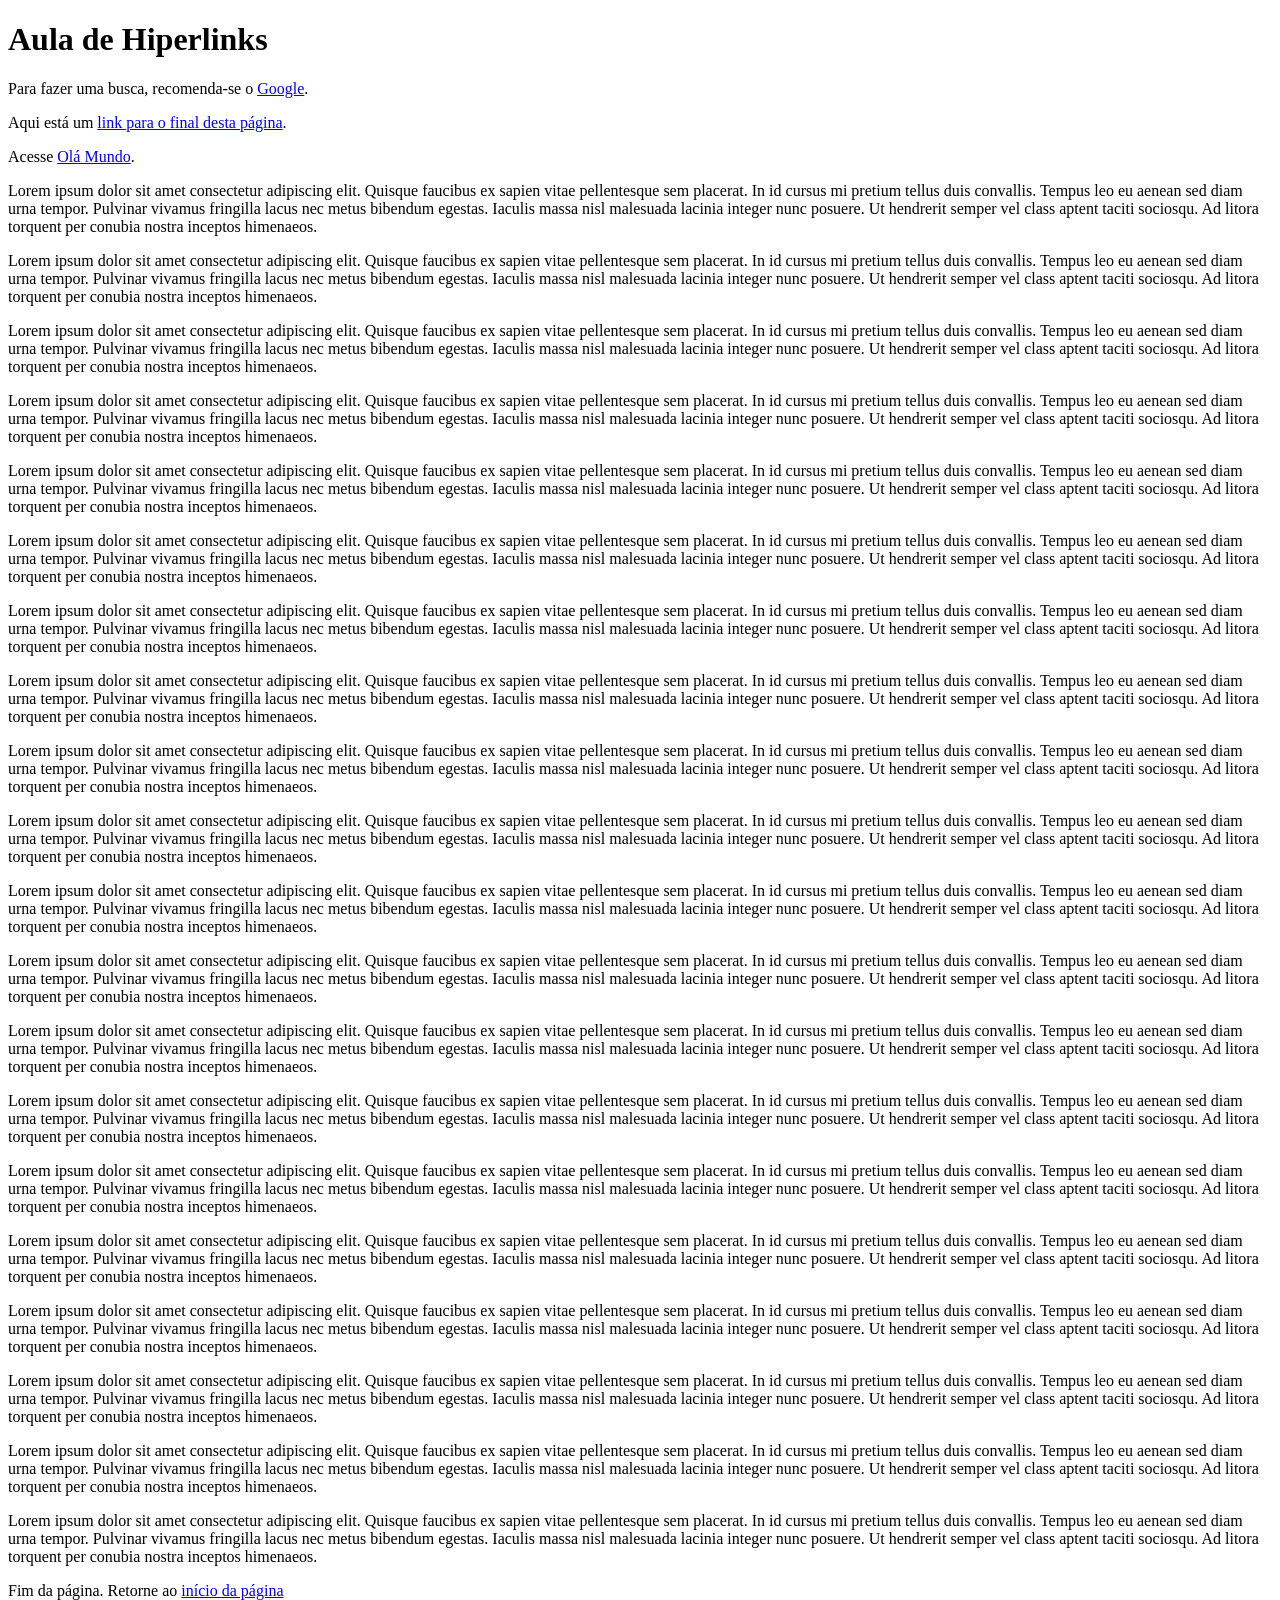
<file: exaulas/link.html>
<!doctype html>
<html lang="pt-BR">
  <head>
    <meta charset="UTF-8" />
    <meta name="viewport" content="width=device-width, initial-scale=1.0" />
    <title>Document</title>
  </head>
  <body>
    <h1 id="inicio" class="azul">Aula de Hiperlinks</h1>

    <p class="azul">
      Para fazer uma busca, recomenda-se o
      <a href="https://www.google.com/" target="_blank" title="Site de Buscas">Google</a>.
    </p>

    <p id="especial">
        Aqui está um <a href="#final">link para o final desta página</a>.
    </p>

    <p>
        Acesse <a href="http://127.0.0.1:5500/helloword.html">Olá Mundo</a>.
    </p>

    <p>
      Lorem ipsum dolor sit amet consectetur adipiscing elit. Quisque faucibus
      ex sapien vitae pellentesque sem placerat. In id cursus mi pretium tellus
      duis convallis. Tempus leo eu aenean sed diam urna tempor. Pulvinar
      vivamus fringilla lacus nec metus bibendum egestas. Iaculis massa nisl
      malesuada lacinia integer nunc posuere. Ut hendrerit semper vel class
      aptent taciti sociosqu. Ad litora torquent per conubia nostra inceptos
      himenaeos.
    </p>

    <p>
      Lorem ipsum dolor sit amet consectetur adipiscing elit. Quisque faucibus
      ex sapien vitae pellentesque sem placerat. In id cursus mi pretium tellus
      duis convallis. Tempus leo eu aenean sed diam urna tempor. Pulvinar
      vivamus fringilla lacus nec metus bibendum egestas. Iaculis massa nisl
      malesuada lacinia integer nunc posuere. Ut hendrerit semper vel class
      aptent taciti sociosqu. Ad litora torquent per conubia nostra inceptos
      himenaeos.
    </p>

    <p>
      Lorem ipsum dolor sit amet consectetur adipiscing elit. Quisque faucibus
      ex sapien vitae pellentesque sem placerat. In id cursus mi pretium tellus
      duis convallis. Tempus leo eu aenean sed diam urna tempor. Pulvinar
      vivamus fringilla lacus nec metus bibendum egestas. Iaculis massa nisl
      malesuada lacinia integer nunc posuere. Ut hendrerit semper vel class
      aptent taciti sociosqu. Ad litora torquent per conubia nostra inceptos
      himenaeos.
    </p>

    <p>
      Lorem ipsum dolor sit amet consectetur adipiscing elit. Quisque faucibus
      ex sapien vitae pellentesque sem placerat. In id cursus mi pretium tellus
      duis convallis. Tempus leo eu aenean sed diam urna tempor. Pulvinar
      vivamus fringilla lacus nec metus bibendum egestas. Iaculis massa nisl
      malesuada lacinia integer nunc posuere. Ut hendrerit semper vel class
      aptent taciti sociosqu. Ad litora torquent per conubia nostra inceptos
      himenaeos.
    </p>

    <p>
      Lorem ipsum dolor sit amet consectetur adipiscing elit. Quisque faucibus
      ex sapien vitae pellentesque sem placerat. In id cursus mi pretium tellus
      duis convallis. Tempus leo eu aenean sed diam urna tempor. Pulvinar
      vivamus fringilla lacus nec metus bibendum egestas. Iaculis massa nisl
      malesuada lacinia integer nunc posuere. Ut hendrerit semper vel class
      aptent taciti sociosqu. Ad litora torquent per conubia nostra inceptos
      himenaeos.
    </p>

    <p>
      Lorem ipsum dolor sit amet consectetur adipiscing elit. Quisque faucibus
      ex sapien vitae pellentesque sem placerat. In id cursus mi pretium tellus
      duis convallis. Tempus leo eu aenean sed diam urna tempor. Pulvinar
      vivamus fringilla lacus nec metus bibendum egestas. Iaculis massa nisl
      malesuada lacinia integer nunc posuere. Ut hendrerit semper vel class
      aptent taciti sociosqu. Ad litora torquent per conubia nostra inceptos
      himenaeos.
    </p>

    <p>
      Lorem ipsum dolor sit amet consectetur adipiscing elit. Quisque faucibus
      ex sapien vitae pellentesque sem placerat. In id cursus mi pretium tellus
      duis convallis. Tempus leo eu aenean sed diam urna tempor. Pulvinar
      vivamus fringilla lacus nec metus bibendum egestas. Iaculis massa nisl
      malesuada lacinia integer nunc posuere. Ut hendrerit semper vel class
      aptent taciti sociosqu. Ad litora torquent per conubia nostra inceptos
      himenaeos.
    </p>

    <p>
      Lorem ipsum dolor sit amet consectetur adipiscing elit. Quisque faucibus
      ex sapien vitae pellentesque sem placerat. In id cursus mi pretium tellus
      duis convallis. Tempus leo eu aenean sed diam urna tempor. Pulvinar
      vivamus fringilla lacus nec metus bibendum egestas. Iaculis massa nisl
      malesuada lacinia integer nunc posuere. Ut hendrerit semper vel class
      aptent taciti sociosqu. Ad litora torquent per conubia nostra inceptos
      himenaeos.
    </p>

    <p>
      Lorem ipsum dolor sit amet consectetur adipiscing elit. Quisque faucibus
      ex sapien vitae pellentesque sem placerat. In id cursus mi pretium tellus
      duis convallis. Tempus leo eu aenean sed diam urna tempor. Pulvinar
      vivamus fringilla lacus nec metus bibendum egestas. Iaculis massa nisl
      malesuada lacinia integer nunc posuere. Ut hendrerit semper vel class
      aptent taciti sociosqu. Ad litora torquent per conubia nostra inceptos
      himenaeos.
    </p>

    <p>
      Lorem ipsum dolor sit amet consectetur adipiscing elit. Quisque faucibus
      ex sapien vitae pellentesque sem placerat. In id cursus mi pretium tellus
      duis convallis. Tempus leo eu aenean sed diam urna tempor. Pulvinar
      vivamus fringilla lacus nec metus bibendum egestas. Iaculis massa nisl
      malesuada lacinia integer nunc posuere. Ut hendrerit semper vel class
      aptent taciti sociosqu. Ad litora torquent per conubia nostra inceptos
      himenaeos.
    </p>
    <p>
      Lorem ipsum dolor sit amet consectetur adipiscing elit. Quisque faucibus
      ex sapien vitae pellentesque sem placerat. In id cursus mi pretium tellus
      duis convallis. Tempus leo eu aenean sed diam urna tempor. Pulvinar
      vivamus fringilla lacus nec metus bibendum egestas. Iaculis massa nisl
      malesuada lacinia integer nunc posuere. Ut hendrerit semper vel class
      aptent taciti sociosqu. Ad litora torquent per conubia nostra inceptos
      himenaeos.
    </p>

    <p>
      Lorem ipsum dolor sit amet consectetur adipiscing elit. Quisque faucibus
      ex sapien vitae pellentesque sem placerat. In id cursus mi pretium tellus
      duis convallis. Tempus leo eu aenean sed diam urna tempor. Pulvinar
      vivamus fringilla lacus nec metus bibendum egestas. Iaculis massa nisl
      malesuada lacinia integer nunc posuere. Ut hendrerit semper vel class
      aptent taciti sociosqu. Ad litora torquent per conubia nostra inceptos
      himenaeos.
    </p>

    <p>
      Lorem ipsum dolor sit amet consectetur adipiscing elit. Quisque faucibus
      ex sapien vitae pellentesque sem placerat. In id cursus mi pretium tellus
      duis convallis. Tempus leo eu aenean sed diam urna tempor. Pulvinar
      vivamus fringilla lacus nec metus bibendum egestas. Iaculis massa nisl
      malesuada lacinia integer nunc posuere. Ut hendrerit semper vel class
      aptent taciti sociosqu. Ad litora torquent per conubia nostra inceptos
      himenaeos.
    </p>

    <p>
      Lorem ipsum dolor sit amet consectetur adipiscing elit. Quisque faucibus
      ex sapien vitae pellentesque sem placerat. In id cursus mi pretium tellus
      duis convallis. Tempus leo eu aenean sed diam urna tempor. Pulvinar
      vivamus fringilla lacus nec metus bibendum egestas. Iaculis massa nisl
      malesuada lacinia integer nunc posuere. Ut hendrerit semper vel class
      aptent taciti sociosqu. Ad litora torquent per conubia nostra inceptos
      himenaeos.
    </p>

    <p>
      Lorem ipsum dolor sit amet consectetur adipiscing elit. Quisque faucibus
      ex sapien vitae pellentesque sem placerat. In id cursus mi pretium tellus
      duis convallis. Tempus leo eu aenean sed diam urna tempor. Pulvinar
      vivamus fringilla lacus nec metus bibendum egestas. Iaculis massa nisl
      malesuada lacinia integer nunc posuere. Ut hendrerit semper vel class
      aptent taciti sociosqu. Ad litora torquent per conubia nostra inceptos
      himenaeos.
    </p>
    <p>
      Lorem ipsum dolor sit amet consectetur adipiscing elit. Quisque faucibus
      ex sapien vitae pellentesque sem placerat. In id cursus mi pretium tellus
      duis convallis. Tempus leo eu aenean sed diam urna tempor. Pulvinar
      vivamus fringilla lacus nec metus bibendum egestas. Iaculis massa nisl
      malesuada lacinia integer nunc posuere. Ut hendrerit semper vel class
      aptent taciti sociosqu. Ad litora torquent per conubia nostra inceptos
      himenaeos.
    </p>

    <p>
      Lorem ipsum dolor sit amet consectetur adipiscing elit. Quisque faucibus
      ex sapien vitae pellentesque sem placerat. In id cursus mi pretium tellus
      duis convallis. Tempus leo eu aenean sed diam urna tempor. Pulvinar
      vivamus fringilla lacus nec metus bibendum egestas. Iaculis massa nisl
      malesuada lacinia integer nunc posuere. Ut hendrerit semper vel class
      aptent taciti sociosqu. Ad litora torquent per conubia nostra inceptos
      himenaeos.
    </p>

    <p>
      Lorem ipsum dolor sit amet consectetur adipiscing elit. Quisque faucibus
      ex sapien vitae pellentesque sem placerat. In id cursus mi pretium tellus
      duis convallis. Tempus leo eu aenean sed diam urna tempor. Pulvinar
      vivamus fringilla lacus nec metus bibendum egestas. Iaculis massa nisl
      malesuada lacinia integer nunc posuere. Ut hendrerit semper vel class
      aptent taciti sociosqu. Ad litora torquent per conubia nostra inceptos
      himenaeos.
    </p>

    <p>
      Lorem ipsum dolor sit amet consectetur adipiscing elit. Quisque faucibus
      ex sapien vitae pellentesque sem placerat. In id cursus mi pretium tellus
      duis convallis. Tempus leo eu aenean sed diam urna tempor. Pulvinar
      vivamus fringilla lacus nec metus bibendum egestas. Iaculis massa nisl
      malesuada lacinia integer nunc posuere. Ut hendrerit semper vel class
      aptent taciti sociosqu. Ad litora torquent per conubia nostra inceptos
      himenaeos.
    </p>

    <p>
      Lorem ipsum dolor sit amet consectetur adipiscing elit. Quisque faucibus
      ex sapien vitae pellentesque sem placerat. In id cursus mi pretium tellus
      duis convallis. Tempus leo eu aenean sed diam urna tempor. Pulvinar
      vivamus fringilla lacus nec metus bibendum egestas. Iaculis massa nisl
      malesuada lacinia integer nunc posuere. Ut hendrerit semper vel class
      aptent taciti sociosqu. Ad litora torquent per conubia nostra inceptos
      himenaeos.
    </p>

    <p id="final">Fim da página. 
        Retorne ao <a href="#inicio">início da página</a>
    </p>

  </body>
</html>
</file>
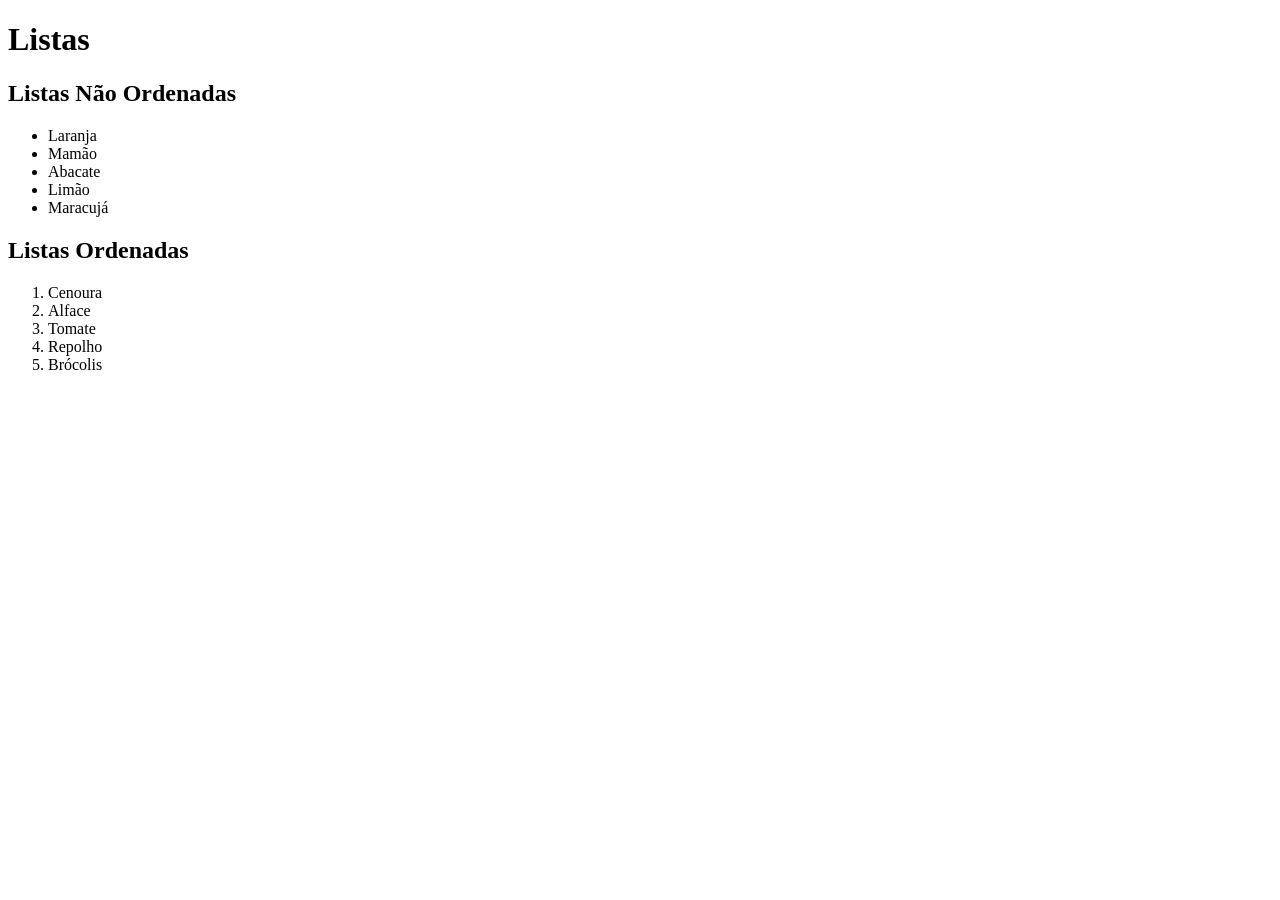
<file: exaulas/listas.html>
<!DOCTYPE html>
<html lang="pt-BR">
<head>
    <meta charset="UTF-8">
    <meta name="viewport" content="width=device-width, initial-scale=1.0">
    <title>Document</title>
</head>
<body>
    <h1>Listas</h1>

    <h2>Listas Não Ordenadas</h2>

    <ul>
        <li>Laranja</li>
        <li>Mamão</li>
        <li>Abacate</li>
        <li>Limão</li>
        <li>Maracujá</li>
    </ul>

    <h2>Listas Ordenadas</h2>

    <ol>
        <li>Cenoura</li>
        <li>Alface</li>
        <li>Tomate</li>
        <li>Repolho</li>
        <li>Brócolis</li>
    </ol>
    
</body>
</html>
</file>
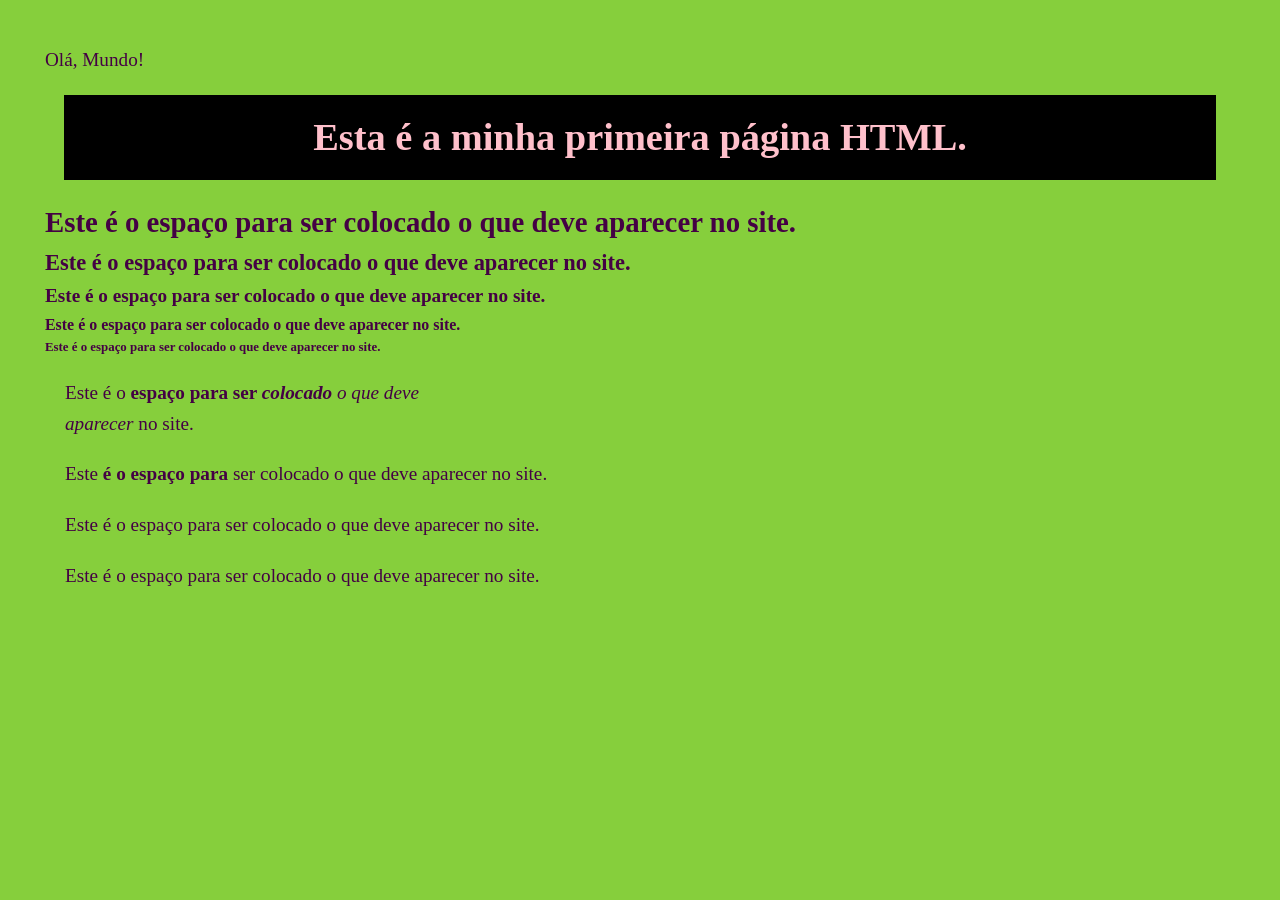
<file: exaulas/olamundo.html>
<!DOCTYPE html>
<html lang="pt-BR">
<head>
    <meta charset="UTF-8">
    <meta name="viewport" content="width=device-width, initial-scale=1.0">
    <meta name="description" content="Site Ola Mundo">
    <title> Olá, Mundo! Sara Santos </title>

    <!-- CSS externo -->
    <link rel="stylesheet" href="../CSS/introcss.css"> <!---href é o caminho para o arquivo CSS. link rel é a relação entre o documento HTML e o arquivo CSS
    stylesheet é o tipo de relação-->

</head>
<body>
    Olá, Mundo!<br><!-- br pula uma linha -->
    <!-- Comentário
     de várias 
     linhas -->
    <h1>Esta é a minha primeira página HTML.</h1>
    <h2>Este é o espaço para ser colocado o que deve aparecer no site.</h2>
    <h3>Este é o espaço para ser colocado o que deve aparecer no site.</h3>
    <h4>Este é o espaço para ser colocado o que deve aparecer no site.</h4>
    <h5>Este é o espaço para ser colocado o que deve aparecer no site.</h5>
    <h6>Este é o espaço para ser colocado o que deve aparecer no site.</h6>
    <p>Este é o <b>espaço para ser <i>colocado</b> o que deve <br>aparecer</i> no site.</p>
    <p>Este <b>é o espaço para</b> ser colocado o que deve aparecer no site.</p>
    <p>Este é o espaço para ser colocado o que deve aparecer no site.</p>
    <p>Este é o espaço para ser colocado o que deve aparecer no site.</p>
</body>
</html>
</file>
<file: CSS/style.css>
/* Reset */
* {
  margin: 0;
  padding: 0;
  box-sizing: border-box;
}

/* Corpo da página */
body {
  font-family:system-ui, -apple-system, BlinkMacSystemFont, 'Segoe UI', Roboto, Oxygen, Ubuntu, Cantarell, 'Open Sans', 'Helvetica Neue', sans-serif;
  background-color: #ffffff;
  color: #333;
}

h1 {font-family: 'Lobster', cursive;}

/* Cabeçalho */
.header {
  background-color: #566b80;
  color: white;
  padding: 20px;
  text-align: center;
}

/* Banner */
.banner {
  background-color: #e3f2fd;
  padding: 20px;
  margin: 20px;
  border-radius: 8px;
}

/* Seção de produtos */
.products {
  display: flex;
  justify-content: center;
  gap: 40px;
  margin-bottom: 40px;
}

.categories,
.product-list,
#cadastro {
  text-align: center;
  margin-top: 40px;
}

/* Cards de produto */
.product-card {
  background-color: white;
  border: 1px solid #ddd;
  padding: 15px;
  margin-bottom: 15px;
  border-radius: 5px;
}

/* Títulos */
h2 {
  margin-bottom: 10px;
  text-align: center;
}

/* Rodapé */
.footer {
  background-color: #222;
  color: white;
  text-align: center;
  padding: 15px;
  margin-top: 20px;
}
</file>
<file: PAPERMUSE/index.css>
* {
    box-sizing: border-box;
    margin: 0;
    padding: 0;
}

body {
    background-color: #7B3F00; /*cor chocolate pro fundo*/
    color: #43464B; /*cor do texto principal*/
    font-family: Georgia, serif;
    position: relative;
}

main {
    max-width: 1000px; /*limita a largura*/
    margin: 0px auto; /*centraliza na tela*/
    margin-top: 160px;
}

.caixa-branca {
    background-color: white;
    padding: 60px;
    border-radius: 8px;
    margin-bottom: 15px;
    scroll-margin-top: 120px;
}

main p {
    color:#43464B;
    line-height: 1.8;
    margin-bottom: 25px;
}

.barra-carrossel {
    background-color: coral;
    overflow: hidden;
    white-space: nowrap;
    color: white;
    padding: 10px;
    text-align: center;
    font-size: 0.9rem;
    padding: 5px 0;
    display: flex;
}

.barra-carrossel div {
    display: flex;
    gap: 100px;
    animation: girar 40s linear infinite; /*nome, tempo e repetição infinita*/
}

.grupo-frases {
    display: flex;
    gap: 100px;
    padding-right: 100px;
    animation: girar continuo 40s linear infinite;
}

@keyframes girar {
    from { /*de*/
        transform: translateX(0); /*começana posição original*/
    }
    to { /*para*/
        transform: translateX(-100%); /*move a faixa toda para a esquerda*/
    }

}

header {
    position: fixed;
    top: 0;
    width: 100%;
    z-index: 1000;
    background-color: coral;
}

.header-principal {
    position: fixed;
    width: 100%;
    z-index: 100;
    display: flex; /*alinha logo e botão lado a lado*/
    justify-content: space-between;
    align-items: center;
    padding: 20px 5%;
    background-color: chocolate;
}

.logo {
    color: white;
    font-size: 2.5rem;
}

.btn-comunidade {
    color: white;
    text-decoration: none; /*tira o sublinhado do link*/
    font-family: Arial, Helvetica, sans-serif;
    transition: 0.1s;
    font-weight: bold;
    transition: 2s.;
}

.btn-comunidade:hover {
        color: #4B0082;
        text-decoration: underline;
        font-weight: bold;
    }

nav ul {
    display:flex;
    list-style: none; /*remove as marcações de lista*/
    gap: 20px; /*cria espaço igual entre os itens sem grudar*/
    justify-content: center;
}

nav a {
    color: white;
    text-decoration: none;
    font-weight: bold;
    font-family: Arial, Helvetica, sans-serif;
    transition: 0.2s;
}

nav a:hover {
        color: #4B0082;
        text-decoration: underline;
        font-weight: bold;
    }

.foto-perfil {
    display:block;
    max-width: 400px;
    width: 100%;
    margin: 40px auto;
    border-radius: 8px;
}

.destaque {
    font-weight: bold;
}

.frase-final {
    font-weight: bold;
    text-align: center;
    margin-top: 20px;
}

.fonte-papermuse {
    font-family: Georgia, 'Times New Roman', Times, serif;
    color: chocolate;
}


h1 {
    
    text-align: center;
}


footer {
    color: white;
    text-align: center;
    padding: 40px 0;
    margin-top: 10px;
}

.footer-conteudo {
    display: flex;
    flex-direction: column;
    align-items: center;
    gap: 20px;
}

.redes-sociais {
    display: flex;
    gap: 15px;
}

.redes-sociais img {
    width: 30px;
    transition: 0.3s;
}

.redes-sociais a:hover img {
    transform: scale(1.1);
    filter:brightness(1.2);
}

.menu-navegacao ul li {
    position: relative;
    display: inline-block;
}

.submenu {
    display: none;
    position:absolute;
    top: 100%;
    left: 0;
    background-color: rgb(178, 150, 179);
    z-index: 1000;
    list-style: none;
    padding: 15px;
    min-width: 200px;
}

.submenu li {
    display: block;
    margin: 8px 0;
}

.menu-navegacao ul li:hover .submenu {
    display: block;
}

.icone-decorativo {
    position: fixed;
    width: 100%;
    left:;
    z-index: -1;
    opacity: 0,6;
    align-items: center;
}

.imagem-bem-vindos {
    width: 100%;
    max-width: 600px;
    display: block;
    margin: 0 auto;
    border-radius: 8px;
    animation: aparecerSuave 3.5s ease-out;
}

@keyframes aparecerSuave {
    from {
        opacity: 0;
    }

    to {
        opacity: 1;
    }
}
</file>
<file: CSS/introcss.css>
* {
    /* O seletor universal (*) seleciona todos os elementos da página. */
    /* { indica o início do bloco de regras CSS para o seletor universal. */
    margin: 0; /*margem de 0 pixels em todos os lados de todos os elementos da página. ; para fechar*/
    padding: 0; /*espaço interno de 0 pixels em todos os lados de todos os elementos da página. ; para fechar*/
    box-sizing: border-box; /*inclui a largura e altura da borda e do preenchimento no cálculo do tamanho total do elemento. ; para fechar*/
}

body {

/*background-color: #B0E0E6;*/ /*cor de fundo da página*/
background-color: #86cf3c;
color: #440144; /*cor do texto da página*/
font-family: serif; /*tipo de fonte do texto da página*/
font-size: 120%; /*tamanho da fonte do texto da página*/
margin: 45px;
padding: 0;
line-height: 1.6; /*altura da linha do texto da página*/

}

h1 {
    color: pink;
    background-color: black;
    margin: 19px; /*margem de 12 pixels em todos os lados do elemento h1. ; para fechar*/
    padding: 12px; /*espaço interno de 12 pixels em todos os lados do elemento h1. ; para fechar*/
    text-align: center; /*alinhamento do texto ao centro*/
}

h2,h3 {
    font-weight: 800; /*grossura da fonte do texto dos elementos h2 e h3 definida como 800 (negrito). ; para fechar*/
}

/*link*/
a {
    color:coral;
    text-decoration: none; /*remove o sublinhado do link*/
}

/*a:hover é um seletor de pseudo-classe que aplica estilos ao elemento a quando o usuário passa o mouse sobre ele. */
a:hover {
    background-color: white;
    text-decoration: underline; /*adiciona um sublinhado ao link quando o usuário passa o mouse sobre ele*/
    transition: 1s; /*adiciona uma transição suave de 1 segundo ao aplicar os estilos do hover*/
}

/* Seletor de ID */ /*o id é único, ou seja, só pode ser usado uma vez na página. */ /*O id significa identificação, ou seja, é um identificador único para um elemento HTML. */
#intro {
    background-color: palevioletred;
    padding: 10px
    /*margin:80px;*/
    /*padding: 10px 20px 30px 40px*/
    /*padding-left: 10px; padding-right: 20px; padding-top: 30px; padding-bottom: 40px; /*espaço interno de 10 pixels à esquerda, 20 pixels à direita, 30 pixels acima e 40 pixels abaixo do elemento com o id "intro". ; para fechar*/
    width: 400px; /*largura do elemento com o id "intro" definida como 400 pixels. ; para fechar*/
    height: 200px; /*altura do elemento com o id "intro" definida como 200 pixels. ; para fechar*/
    border: 10px double yellow; /*borda sólida de 2 pixels de largura e cor preta ao redor do elemento com o id "intro". ; para fechar*/
    border-radius: 6px; /*bordas arredondadas com raio de 20 pixels para o elemento com o id "intro". ; para fechar*/
}

p {

margin: 20px; /*margem de 20 pixels em todos os lados do elemento p. ; para fechar*/

}
</file>
